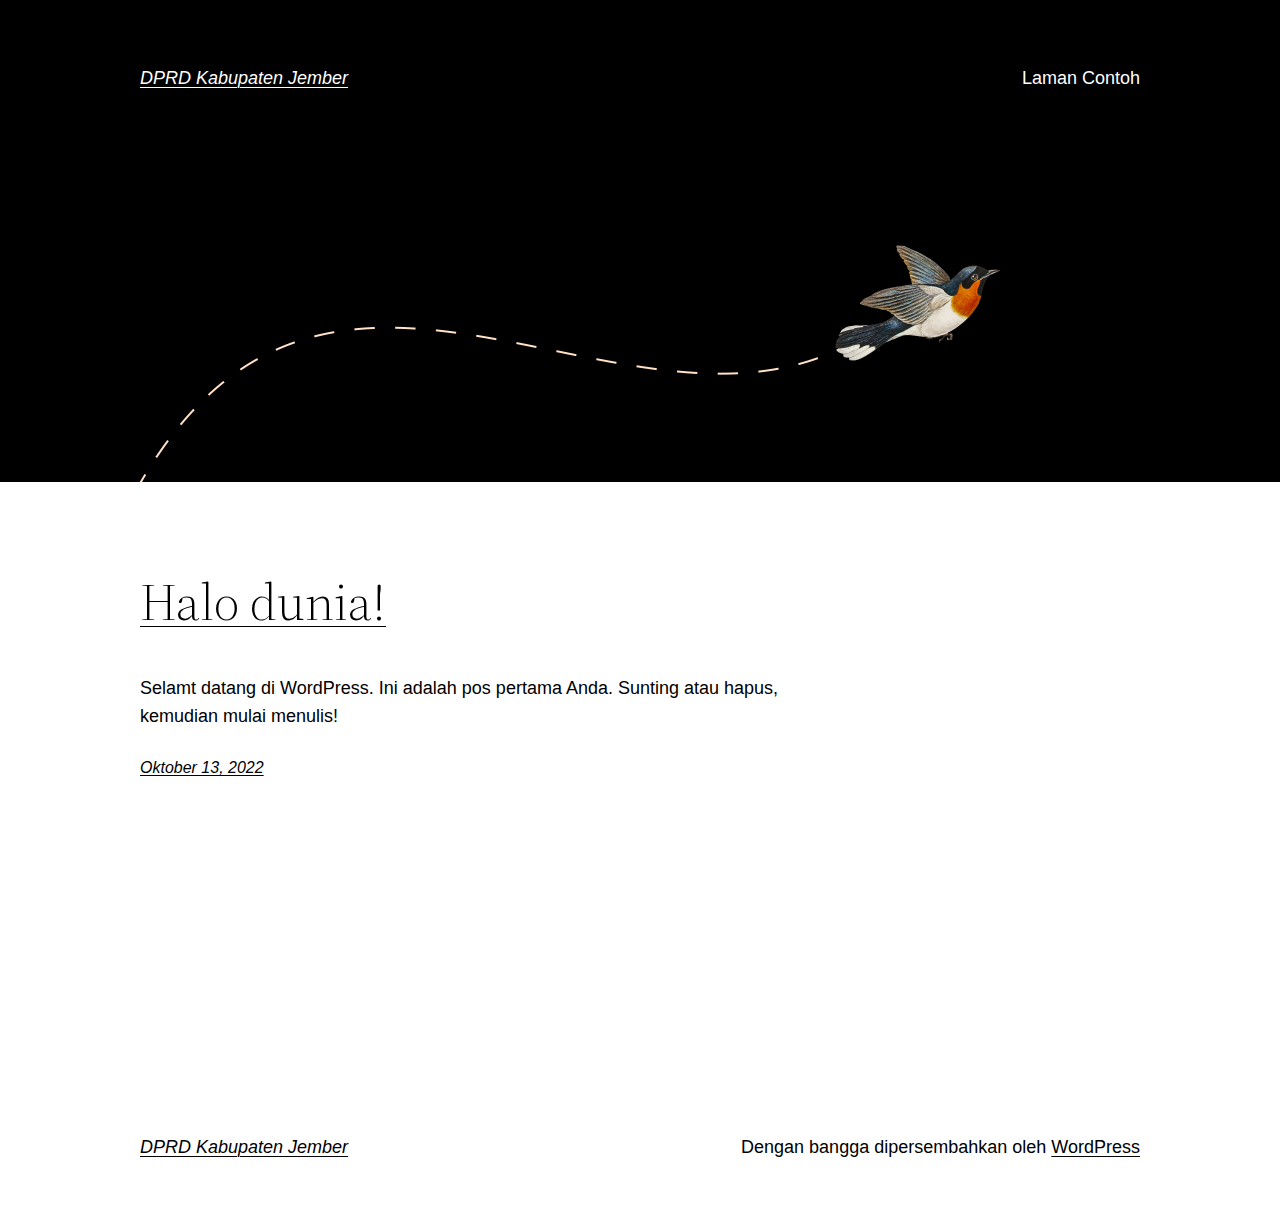
<file: index.html>
<!DOCTYPE html>
<html lang="id">
<head>
	<meta charset="UTF-8">
	<meta name="viewport" content="width=device-width, initial-scale=1">
<meta name="robots" content="max-image-preview:large">
<title>DPRD Kabupaten Jember &#8211; Moto situs Anda bisa diletakkan di sini</title>
<link rel="dns-prefetch" href="//s.w.org">
<link rel="alternate" type="application/rss+xml" title="DPRD Kabupaten Jember &raquo; Feed" href="https://rexysolehudin.github.io/DPRD-DEV/feed/">
<link rel="alternate" type="application/rss+xml" title="DPRD Kabupaten Jember &raquo; Umpan Komentar" href="https://rexysolehudin.github.io/DPRD-DEV/comments/feed/">
<script>
window._wpemojiSettings = {"baseUrl":"https:\/\/s.w.org\/images\/core\/emoji\/14.0.0\/72x72\/","ext":".png","svgUrl":"https:\/\/s.w.org\/images\/core\/emoji\/14.0.0\/svg\/","svgExt":".svg","source":{"concatemoji":"https:\/\/rexysolehudin.github.io\/DPRD-DEV\/wp-includes\/js\/wp-emoji-release.min.js?ver=6.0.2"}};
/*! This file is auto-generated */
!function(e,a,t){var n,r,o,i=a.createElement("canvas"),p=i.getContext&&i.getContext("2d");function s(e,t){var a=String.fromCharCode,e=(p.clearRect(0,0,i.width,i.height),p.fillText(a.apply(this,e),0,0),i.toDataURL());return p.clearRect(0,0,i.width,i.height),p.fillText(a.apply(this,t),0,0),e===i.toDataURL()}function c(e){var t=a.createElement("script");t.src=e,t.defer=t.type="text/javascript",a.getElementsByTagName("head")[0].appendChild(t)}for(o=Array("flag","emoji"),t.supports={everything:!0,everythingExceptFlag:!0},r=0;r<o.length;r++)t.supports[o[r]]=function(e){if(!p||!p.fillText)return!1;switch(p.textBaseline="top",p.font="600 32px Arial",e){case"flag":return s([127987,65039,8205,9895,65039],[127987,65039,8203,9895,65039])?!1:!s([55356,56826,55356,56819],[55356,56826,8203,55356,56819])&&!s([55356,57332,56128,56423,56128,56418,56128,56421,56128,56430,56128,56423,56128,56447],[55356,57332,8203,56128,56423,8203,56128,56418,8203,56128,56421,8203,56128,56430,8203,56128,56423,8203,56128,56447]);case"emoji":return!s([129777,127995,8205,129778,127999],[129777,127995,8203,129778,127999])}return!1}(o[r]),t.supports.everything=t.supports.everything&&t.supports[o[r]],"flag"!==o[r]&&(t.supports.everythingExceptFlag=t.supports.everythingExceptFlag&&t.supports[o[r]]);t.supports.everythingExceptFlag=t.supports.everythingExceptFlag&&!t.supports.flag,t.DOMReady=!1,t.readyCallback=function(){t.DOMReady=!0},t.supports.everything||(n=function(){t.readyCallback()},a.addEventListener?(a.addEventListener("DOMContentLoaded",n,!1),e.addEventListener("load",n,!1)):(e.attachEvent("onload",n),a.attachEvent("onreadystatechange",function(){"complete"===a.readyState&&t.readyCallback()})),(e=t.source||{}).concatemoji?c(e.concatemoji):e.wpemoji&&e.twemoji&&(c(e.twemoji),c(e.wpemoji)))}(window,document,window._wpemojiSettings);
</script>
<style>img.wp-smiley,
img.emoji {
	display: inline !important;
	border: none !important;
	box-shadow: none !important;
	height: 1em !important;
	width: 1em !important;
	margin: 0 0.07em !important;
	vertical-align: -0.1em !important;
	background: none !important;
	padding: 0 !important;
}</style>
	<style id="wp-block-site-logo-inline-css">.wp-block-site-logo{line-height:0}.wp-block-site-logo a{display:inline-block}.wp-block-site-logo.is-default-size img{width:120px;height:auto}.wp-block-site-logo a,.wp-block-site-logo img{border-radius:inherit}.wp-block-site-logo.aligncenter{margin-left:auto;margin-right:auto;text-align:center}.wp-block-site-logo.is-style-rounded{border-radius:9999px}</style>
<style id="wp-block-group-inline-css">.wp-block-group{box-sizing:border-box}
:where(.wp-block-group.has-background){padding:1.25em 2.375em}</style>
<style id="wp-block-page-list-inline-css">.wp-block-navigation .wp-block-page-list{display:flex;flex-direction:var(--navigation-layout-direction,initial);justify-content:var(--navigation-layout-justify,initial);align-items:var(--navigation-layout-align,initial);flex-wrap:var(--navigation-layout-wrap,wrap);background-color:inherit}.wp-block-navigation .wp-block-navigation-item{background-color:inherit}</style>
<link rel="stylesheet" id="wp-block-navigation-css" href="https://rexysolehudin.github.io/DPRD-DEV/wp-includes/blocks/navigation/style.min.css?ver=6.0.2" media="all">
<style id="wp-block-template-part-inline-css">.wp-block-template-part.has-background{padding:1.25em 2.375em;margin-top:0;margin-bottom:0}</style>
<style id="wp-block-image-inline-css">.wp-block-image{margin:0 0 1em}.wp-block-image img{height:auto;max-width:100%;vertical-align:bottom}.wp-block-image:not(.is-style-rounded)>a,.wp-block-image:not(.is-style-rounded) img{border-radius:inherit}.wp-block-image.aligncenter{text-align:center}.wp-block-image.alignfull img,.wp-block-image.alignwide img{height:auto;width:100%}.wp-block-image.aligncenter,.wp-block-image .aligncenter,.wp-block-image.alignleft,.wp-block-image .alignleft,.wp-block-image.alignright,.wp-block-image .alignright{display:table}.wp-block-image.aligncenter>figcaption,.wp-block-image .aligncenter>figcaption,.wp-block-image.alignleft>figcaption,.wp-block-image .alignleft>figcaption,.wp-block-image.alignright>figcaption,.wp-block-image .alignright>figcaption{display:table-caption;caption-side:bottom}.wp-block-image .alignleft{float:left;margin:.5em 1em .5em 0}.wp-block-image .alignright{float:right;margin:.5em 0 .5em 1em}.wp-block-image .aligncenter{margin-left:auto;margin-right:auto}.wp-block-image figcaption{margin-top:.5em;margin-bottom:1em}.wp-block-image.is-style-circle-mask img,.wp-block-image.is-style-rounded img,.wp-block-image .is-style-rounded img{border-radius:9999px}@supports ((-webkit-mask-image:none) or (mask-image:none)) or (-webkit-mask-image:none){.wp-block-image.is-style-circle-mask img{-webkit-mask-image:url('data:image/svg+xml;utf8,<svg viewBox="0 0 100 100" xmlns="http://www.w3.org/2000/svg"><circle cx="50" cy="50" r="50"/></svg>');mask-image:url('data:image/svg+xml;utf8,<svg viewBox="0 0 100 100" xmlns="http://www.w3.org/2000/svg"><circle cx="50" cy="50" r="50"/></svg>');mask-mode:alpha;-webkit-mask-repeat:no-repeat;mask-repeat:no-repeat;-webkit-mask-size:contain;mask-size:contain;-webkit-mask-position:center;mask-position:center;border-radius:0}}.wp-block-image figure{margin:0}
.wp-block-image figcaption{color:#555;font-size:13px;text-align:center}.is-dark-theme .wp-block-image figcaption{color:hsla(0,0%,100%,.65)}</style>
<style id="wp-block-spacer-inline-css">.wp-block-spacer{clear:both}</style>
<style id="wp-block-post-title-inline-css">.wp-block-post-title{word-break:break-word}.wp-block-post-title a{display:inline-block}</style>
<style id="wp-block-post-featured-image-inline-css">.wp-block-post-featured-image{margin-left:0;margin-right:0}.wp-block-post-featured-image a{display:block}.wp-block-post-featured-image img{max-width:100%;width:100%;height:auto;vertical-align:bottom}.wp-block-post-featured-image.alignfull img,.wp-block-post-featured-image.alignwide img{width:100%}</style>
<style id="wp-block-paragraph-inline-css">.is-small-text{font-size:.875em}.is-regular-text{font-size:1em}.is-large-text{font-size:2.25em}.is-larger-text{font-size:3em}.has-drop-cap:not(:focus):first-letter{float:left;font-size:8.4em;line-height:.68;font-weight:100;margin:.05em .1em 0 0;text-transform:uppercase;font-style:normal}p.has-drop-cap.has-background{overflow:hidden}p.has-background{padding:1.25em 2.375em}:where(p.has-text-color:not(.has-link-color)) a{color:inherit}</style>
<style id="wp-block-post-excerpt-inline-css">.wp-block-post-excerpt__more-link{display:inline-block}</style>
<style id="wp-block-columns-inline-css">.wp-block-columns{display:flex;margin-bottom:1.75em;box-sizing:border-box;flex-wrap:wrap!important;align-items:normal!important}@media (min-width:782px){.wp-block-columns{flex-wrap:nowrap!important}}.wp-block-columns.are-vertically-aligned-top{align-items:flex-start}.wp-block-columns.are-vertically-aligned-center{align-items:center}.wp-block-columns.are-vertically-aligned-bottom{align-items:flex-end}@media (max-width:781px){.wp-block-columns:not(.is-not-stacked-on-mobile)>.wp-block-column{flex-basis:100%!important}}@media (min-width:782px){.wp-block-columns:not(.is-not-stacked-on-mobile)>.wp-block-column{flex-basis:0;flex-grow:1}.wp-block-columns:not(.is-not-stacked-on-mobile)>.wp-block-column[style*=flex-basis]{flex-grow:0}}.wp-block-columns.is-not-stacked-on-mobile{flex-wrap:nowrap!important}.wp-block-columns.is-not-stacked-on-mobile>.wp-block-column{flex-basis:0;flex-grow:1}.wp-block-columns.is-not-stacked-on-mobile>.wp-block-column[style*=flex-basis]{flex-grow:0}:where(.wp-block-columns.has-background){padding:1.25em 2.375em}.wp-block-column{flex-grow:1;min-width:0;word-break:break-word;overflow-wrap:break-word}.wp-block-column.is-vertically-aligned-top{align-self:flex-start}.wp-block-column.is-vertically-aligned-center{align-self:center}.wp-block-column.is-vertically-aligned-bottom{align-self:flex-end}.wp-block-column.is-vertically-aligned-bottom,.wp-block-column.is-vertically-aligned-center,.wp-block-column.is-vertically-aligned-top{width:100%}</style>
<style id="wp-block-post-template-inline-css">.wp-block-post-template,.wp-block-query-loop{margin-top:0;margin-bottom:0;max-width:100%;list-style:none;padding:0}.wp-block-post-template.wp-block-post-template,.wp-block-query-loop.wp-block-post-template{background:none}.wp-block-post-template.is-flex-container,.wp-block-query-loop.is-flex-container{flex-direction:row;display:flex;flex-wrap:wrap;gap:1.25em}.wp-block-post-template.is-flex-container li,.wp-block-query-loop.is-flex-container li{margin:0;width:100%}@media (min-width:600px){.wp-block-post-template.is-flex-container.is-flex-container.columns-2>li,.wp-block-query-loop.is-flex-container.is-flex-container.columns-2>li{width:calc(50% - .625em)}.wp-block-post-template.is-flex-container.is-flex-container.columns-3>li,.wp-block-query-loop.is-flex-container.is-flex-container.columns-3>li{width:calc(33.33333% - .83333em)}.wp-block-post-template.is-flex-container.is-flex-container.columns-4>li,.wp-block-query-loop.is-flex-container.is-flex-container.columns-4>li{width:calc(25% - .9375em)}.wp-block-post-template.is-flex-container.is-flex-container.columns-5>li,.wp-block-query-loop.is-flex-container.is-flex-container.columns-5>li{width:calc(20% - 1em)}.wp-block-post-template.is-flex-container.is-flex-container.columns-6>li,.wp-block-query-loop.is-flex-container.is-flex-container.columns-6>li{width:calc(16.66667% - 1.04167em)}}</style>
<style id="wp-block-query-pagination-inline-css">.wp-block-query-pagination>.wp-block-query-pagination-next,.wp-block-query-pagination>.wp-block-query-pagination-numbers,.wp-block-query-pagination>.wp-block-query-pagination-previous{margin-right:.5em;margin-bottom:.5em}.wp-block-query-pagination>.wp-block-query-pagination-next:last-child,.wp-block-query-pagination>.wp-block-query-pagination-numbers:last-child,.wp-block-query-pagination>.wp-block-query-pagination-previous:last-child{margin-right:0}.wp-block-query-pagination .wp-block-query-pagination-previous-arrow{margin-right:1ch;display:inline-block}.wp-block-query-pagination .wp-block-query-pagination-previous-arrow:not(.is-arrow-chevron){transform:scaleX(1)}.wp-block-query-pagination .wp-block-query-pagination-next-arrow{margin-left:1ch;display:inline-block}.wp-block-query-pagination .wp-block-query-pagination-next-arrow:not(.is-arrow-chevron){transform:scaleX(1)}.wp-block-query-pagination.aligncenter{justify-content:center}</style>
<style id="wp-block-library-inline-css">:root{--wp-admin-theme-color:#007cba;--wp-admin-theme-color--rgb:0,124,186;--wp-admin-theme-color-darker-10:#006ba1;--wp-admin-theme-color-darker-10--rgb:0,107,161;--wp-admin-theme-color-darker-20:#005a87;--wp-admin-theme-color-darker-20--rgb:0,90,135;--wp-admin-border-width-focus:2px}@media (-webkit-min-device-pixel-ratio:2),(min-resolution:192dpi){:root{--wp-admin-border-width-focus:1.5px}}:root{--wp--preset--font-size--normal:16px;--wp--preset--font-size--huge:42px}:root .has-very-light-gray-background-color{background-color:#eee}:root .has-very-dark-gray-background-color{background-color:#313131}:root .has-very-light-gray-color{color:#eee}:root .has-very-dark-gray-color{color:#313131}:root .has-vivid-green-cyan-to-vivid-cyan-blue-gradient-background{background:linear-gradient(135deg,#00d084,#0693e3)}:root .has-purple-crush-gradient-background{background:linear-gradient(135deg,#34e2e4,#4721fb 50%,#ab1dfe)}:root .has-hazy-dawn-gradient-background{background:linear-gradient(135deg,#faaca8,#dad0ec)}:root .has-subdued-olive-gradient-background{background:linear-gradient(135deg,#fafae1,#67a671)}:root .has-atomic-cream-gradient-background{background:linear-gradient(135deg,#fdd79a,#004a59)}:root .has-nightshade-gradient-background{background:linear-gradient(135deg,#330968,#31cdcf)}:root .has-midnight-gradient-background{background:linear-gradient(135deg,#020381,#2874fc)}.has-regular-font-size{font-size:1em}.has-larger-font-size{font-size:2.625em}.has-normal-font-size{font-size:var(--wp--preset--font-size--normal)}.has-huge-font-size{font-size:var(--wp--preset--font-size--huge)}.has-text-align-center{text-align:center}.has-text-align-left{text-align:left}.has-text-align-right{text-align:right}#end-resizable-editor-section{display:none}.aligncenter{clear:both}.items-justified-left{justify-content:flex-start}.items-justified-center{justify-content:center}.items-justified-right{justify-content:flex-end}.items-justified-space-between{justify-content:space-between}.screen-reader-text{border:0;clip:rect(1px,1px,1px,1px);-webkit-clip-path:inset(50%);clip-path:inset(50%);height:1px;margin:-1px;overflow:hidden;padding:0;position:absolute;width:1px;word-wrap:normal!important}.screen-reader-text:focus{background-color:#ddd;clip:auto!important;-webkit-clip-path:none;clip-path:none;color:#444;display:block;font-size:1em;height:auto;left:5px;line-height:normal;padding:15px 23px 14px;text-decoration:none;top:5px;width:auto;z-index:100000}html :where(.has-border-color),html :where([style*=border-width]){border-style:solid}html :where(img[class*=wp-image-]){height:auto;max-width:100%}</style>
<style id="global-styles-inline-css">body{--wp--preset--color--black: #000000;--wp--preset--color--cyan-bluish-gray: #abb8c3;--wp--preset--color--white: #ffffff;--wp--preset--color--pale-pink: #f78da7;--wp--preset--color--vivid-red: #cf2e2e;--wp--preset--color--luminous-vivid-orange: #ff6900;--wp--preset--color--luminous-vivid-amber: #fcb900;--wp--preset--color--light-green-cyan: #7bdcb5;--wp--preset--color--vivid-green-cyan: #00d084;--wp--preset--color--pale-cyan-blue: #8ed1fc;--wp--preset--color--vivid-cyan-blue: #0693e3;--wp--preset--color--vivid-purple: #9b51e0;--wp--preset--color--foreground: #000000;--wp--preset--color--background: #ffffff;--wp--preset--color--primary: #1a4548;--wp--preset--color--secondary: #ffe2c7;--wp--preset--color--tertiary: #F6F6F6;--wp--preset--gradient--vivid-cyan-blue-to-vivid-purple: linear-gradient(135deg,rgba(6,147,227,1) 0%,rgb(155,81,224) 100%);--wp--preset--gradient--light-green-cyan-to-vivid-green-cyan: linear-gradient(135deg,rgb(122,220,180) 0%,rgb(0,208,130) 100%);--wp--preset--gradient--luminous-vivid-amber-to-luminous-vivid-orange: linear-gradient(135deg,rgba(252,185,0,1) 0%,rgba(255,105,0,1) 100%);--wp--preset--gradient--luminous-vivid-orange-to-vivid-red: linear-gradient(135deg,rgba(255,105,0,1) 0%,rgb(207,46,46) 100%);--wp--preset--gradient--very-light-gray-to-cyan-bluish-gray: linear-gradient(135deg,rgb(238,238,238) 0%,rgb(169,184,195) 100%);--wp--preset--gradient--cool-to-warm-spectrum: linear-gradient(135deg,rgb(74,234,220) 0%,rgb(151,120,209) 20%,rgb(207,42,186) 40%,rgb(238,44,130) 60%,rgb(251,105,98) 80%,rgb(254,248,76) 100%);--wp--preset--gradient--blush-light-purple: linear-gradient(135deg,rgb(255,206,236) 0%,rgb(152,150,240) 100%);--wp--preset--gradient--blush-bordeaux: linear-gradient(135deg,rgb(254,205,165) 0%,rgb(254,45,45) 50%,rgb(107,0,62) 100%);--wp--preset--gradient--luminous-dusk: linear-gradient(135deg,rgb(255,203,112) 0%,rgb(199,81,192) 50%,rgb(65,88,208) 100%);--wp--preset--gradient--pale-ocean: linear-gradient(135deg,rgb(255,245,203) 0%,rgb(182,227,212) 50%,rgb(51,167,181) 100%);--wp--preset--gradient--electric-grass: linear-gradient(135deg,rgb(202,248,128) 0%,rgb(113,206,126) 100%);--wp--preset--gradient--midnight: linear-gradient(135deg,rgb(2,3,129) 0%,rgb(40,116,252) 100%);--wp--preset--gradient--vertical-secondary-to-tertiary: linear-gradient(to bottom,var(--wp--preset--color--secondary) 0%,var(--wp--preset--color--tertiary) 100%);--wp--preset--gradient--vertical-secondary-to-background: linear-gradient(to bottom,var(--wp--preset--color--secondary) 0%,var(--wp--preset--color--background) 100%);--wp--preset--gradient--vertical-tertiary-to-background: linear-gradient(to bottom,var(--wp--preset--color--tertiary) 0%,var(--wp--preset--color--background) 100%);--wp--preset--gradient--diagonal-primary-to-foreground: linear-gradient(to bottom right,var(--wp--preset--color--primary) 0%,var(--wp--preset--color--foreground) 100%);--wp--preset--gradient--diagonal-secondary-to-background: linear-gradient(to bottom right,var(--wp--preset--color--secondary) 50%,var(--wp--preset--color--background) 50%);--wp--preset--gradient--diagonal-background-to-secondary: linear-gradient(to bottom right,var(--wp--preset--color--background) 50%,var(--wp--preset--color--secondary) 50%);--wp--preset--gradient--diagonal-tertiary-to-background: linear-gradient(to bottom right,var(--wp--preset--color--tertiary) 50%,var(--wp--preset--color--background) 50%);--wp--preset--gradient--diagonal-background-to-tertiary: linear-gradient(to bottom right,var(--wp--preset--color--background) 50%,var(--wp--preset--color--tertiary) 50%);--wp--preset--duotone--dark-grayscale: url('#wp-duotone-dark-grayscale');--wp--preset--duotone--grayscale: url('#wp-duotone-grayscale');--wp--preset--duotone--purple-yellow: url('#wp-duotone-purple-yellow');--wp--preset--duotone--blue-red: url('#wp-duotone-blue-red');--wp--preset--duotone--midnight: url('#wp-duotone-midnight');--wp--preset--duotone--magenta-yellow: url('#wp-duotone-magenta-yellow');--wp--preset--duotone--purple-green: url('#wp-duotone-purple-green');--wp--preset--duotone--blue-orange: url('#wp-duotone-blue-orange');--wp--preset--duotone--foreground-and-background: url('#wp-duotone-foreground-and-background');--wp--preset--duotone--foreground-and-secondary: url('#wp-duotone-foreground-and-secondary');--wp--preset--duotone--foreground-and-tertiary: url('#wp-duotone-foreground-and-tertiary');--wp--preset--duotone--primary-and-background: url('#wp-duotone-primary-and-background');--wp--preset--duotone--primary-and-secondary: url('#wp-duotone-primary-and-secondary');--wp--preset--duotone--primary-and-tertiary: url('#wp-duotone-primary-and-tertiary');--wp--preset--font-size--small: 1rem;--wp--preset--font-size--medium: 1.125rem;--wp--preset--font-size--large: 1.75rem;--wp--preset--font-size--x-large: clamp(1.75rem, 3vw, 2.25rem);--wp--preset--font-family--system-font: -apple-system,BlinkMacSystemFont,"Segoe UI",Roboto,Oxygen-Sans,Ubuntu,Cantarell,"Helvetica Neue",sans-serif;--wp--preset--font-family--source-serif-pro: "Source Serif Pro", serif;--wp--custom--spacing--small: max(1.25rem, 5vw);--wp--custom--spacing--medium: clamp(2rem, 8vw, calc(4 * var(--wp--style--block-gap)));--wp--custom--spacing--large: clamp(4rem, 10vw, 8rem);--wp--custom--spacing--outer: var(--wp--custom--spacing--small, 1.25rem);--wp--custom--typography--font-size--huge: clamp(2.25rem, 4vw, 2.75rem);--wp--custom--typography--font-size--gigantic: clamp(2.75rem, 6vw, 3.25rem);--wp--custom--typography--font-size--colossal: clamp(3.25rem, 8vw, 6.25rem);--wp--custom--typography--line-height--tiny: 1.15;--wp--custom--typography--line-height--small: 1.2;--wp--custom--typography--line-height--medium: 1.4;--wp--custom--typography--line-height--normal: 1.6;}body { margin: 0; }body{background-color: var(--wp--preset--color--background);color: var(--wp--preset--color--foreground);font-family: var(--wp--preset--font-family--system-font);font-size: var(--wp--preset--font-size--medium);line-height: var(--wp--custom--typography--line-height--normal);--wp--style--block-gap: 1.5rem;}.wp-site-blocks > .alignleft { float: left; margin-right: 2em; }.wp-site-blocks > .alignright { float: right; margin-left: 2em; }.wp-site-blocks > .aligncenter { justify-content: center; margin-left: auto; margin-right: auto; }.wp-site-blocks > * { margin-block-start: 0; margin-block-end: 0; }.wp-site-blocks > * + * { margin-block-start: var( --wp--style--block-gap ); }h1{font-family: var(--wp--preset--font-family--source-serif-pro);font-size: var(--wp--custom--typography--font-size--colossal);font-weight: 300;line-height: var(--wp--custom--typography--line-height--tiny);}h2{font-family: var(--wp--preset--font-family--source-serif-pro);font-size: var(--wp--custom--typography--font-size--gigantic);font-weight: 300;line-height: var(--wp--custom--typography--line-height--small);}h3{font-family: var(--wp--preset--font-family--source-serif-pro);font-size: var(--wp--custom--typography--font-size--huge);font-weight: 300;line-height: var(--wp--custom--typography--line-height--tiny);}h4{font-family: var(--wp--preset--font-family--source-serif-pro);font-size: var(--wp--preset--font-size--x-large);font-weight: 300;line-height: var(--wp--custom--typography--line-height--tiny);}h5{font-family: var(--wp--preset--font-family--system-font);font-size: var(--wp--preset--font-size--medium);font-weight: 700;line-height: var(--wp--custom--typography--line-height--normal);text-transform: uppercase;}h6{font-family: var(--wp--preset--font-family--system-font);font-size: var(--wp--preset--font-size--medium);font-weight: 400;line-height: var(--wp--custom--typography--line-height--normal);text-transform: uppercase;}a{color: var(--wp--preset--color--foreground);}.wp-block-button__link{background-color: var(--wp--preset--color--primary);border-radius: 0;color: var(--wp--preset--color--background);font-size: var(--wp--preset--font-size--medium);}.wp-block-post-title{font-family: var(--wp--preset--font-family--source-serif-pro);font-size: var(--wp--custom--typography--font-size--gigantic);font-weight: 300;line-height: var(--wp--custom--typography--line-height--tiny);}.wp-block-post-comments{padding-top: var(--wp--custom--spacing--small);}.wp-block-pullquote{border-width: 1px 0;}.wp-block-query-title{font-family: var(--wp--preset--font-family--source-serif-pro);font-size: var(--wp--custom--typography--font-size--gigantic);font-weight: 300;line-height: var(--wp--custom--typography--line-height--small);}.wp-block-quote{border-width: 1px;}.wp-block-site-title{font-family: var(--wp--preset--font-family--system-font);font-size: var(--wp--preset--font-size--medium);font-style: italic;font-weight: normal;line-height: var(--wp--custom--typography--line-height--normal);}.has-black-color{color: var(--wp--preset--color--black) !important;}.has-cyan-bluish-gray-color{color: var(--wp--preset--color--cyan-bluish-gray) !important;}.has-white-color{color: var(--wp--preset--color--white) !important;}.has-pale-pink-color{color: var(--wp--preset--color--pale-pink) !important;}.has-vivid-red-color{color: var(--wp--preset--color--vivid-red) !important;}.has-luminous-vivid-orange-color{color: var(--wp--preset--color--luminous-vivid-orange) !important;}.has-luminous-vivid-amber-color{color: var(--wp--preset--color--luminous-vivid-amber) !important;}.has-light-green-cyan-color{color: var(--wp--preset--color--light-green-cyan) !important;}.has-vivid-green-cyan-color{color: var(--wp--preset--color--vivid-green-cyan) !important;}.has-pale-cyan-blue-color{color: var(--wp--preset--color--pale-cyan-blue) !important;}.has-vivid-cyan-blue-color{color: var(--wp--preset--color--vivid-cyan-blue) !important;}.has-vivid-purple-color{color: var(--wp--preset--color--vivid-purple) !important;}.has-foreground-color{color: var(--wp--preset--color--foreground) !important;}.has-background-color{color: var(--wp--preset--color--background) !important;}.has-primary-color{color: var(--wp--preset--color--primary) !important;}.has-secondary-color{color: var(--wp--preset--color--secondary) !important;}.has-tertiary-color{color: var(--wp--preset--color--tertiary) !important;}.has-black-background-color{background-color: var(--wp--preset--color--black) !important;}.has-cyan-bluish-gray-background-color{background-color: var(--wp--preset--color--cyan-bluish-gray) !important;}.has-white-background-color{background-color: var(--wp--preset--color--white) !important;}.has-pale-pink-background-color{background-color: var(--wp--preset--color--pale-pink) !important;}.has-vivid-red-background-color{background-color: var(--wp--preset--color--vivid-red) !important;}.has-luminous-vivid-orange-background-color{background-color: var(--wp--preset--color--luminous-vivid-orange) !important;}.has-luminous-vivid-amber-background-color{background-color: var(--wp--preset--color--luminous-vivid-amber) !important;}.has-light-green-cyan-background-color{background-color: var(--wp--preset--color--light-green-cyan) !important;}.has-vivid-green-cyan-background-color{background-color: var(--wp--preset--color--vivid-green-cyan) !important;}.has-pale-cyan-blue-background-color{background-color: var(--wp--preset--color--pale-cyan-blue) !important;}.has-vivid-cyan-blue-background-color{background-color: var(--wp--preset--color--vivid-cyan-blue) !important;}.has-vivid-purple-background-color{background-color: var(--wp--preset--color--vivid-purple) !important;}.has-foreground-background-color{background-color: var(--wp--preset--color--foreground) !important;}.has-background-background-color{background-color: var(--wp--preset--color--background) !important;}.has-primary-background-color{background-color: var(--wp--preset--color--primary) !important;}.has-secondary-background-color{background-color: var(--wp--preset--color--secondary) !important;}.has-tertiary-background-color{background-color: var(--wp--preset--color--tertiary) !important;}.has-black-border-color{border-color: var(--wp--preset--color--black) !important;}.has-cyan-bluish-gray-border-color{border-color: var(--wp--preset--color--cyan-bluish-gray) !important;}.has-white-border-color{border-color: var(--wp--preset--color--white) !important;}.has-pale-pink-border-color{border-color: var(--wp--preset--color--pale-pink) !important;}.has-vivid-red-border-color{border-color: var(--wp--preset--color--vivid-red) !important;}.has-luminous-vivid-orange-border-color{border-color: var(--wp--preset--color--luminous-vivid-orange) !important;}.has-luminous-vivid-amber-border-color{border-color: var(--wp--preset--color--luminous-vivid-amber) !important;}.has-light-green-cyan-border-color{border-color: var(--wp--preset--color--light-green-cyan) !important;}.has-vivid-green-cyan-border-color{border-color: var(--wp--preset--color--vivid-green-cyan) !important;}.has-pale-cyan-blue-border-color{border-color: var(--wp--preset--color--pale-cyan-blue) !important;}.has-vivid-cyan-blue-border-color{border-color: var(--wp--preset--color--vivid-cyan-blue) !important;}.has-vivid-purple-border-color{border-color: var(--wp--preset--color--vivid-purple) !important;}.has-foreground-border-color{border-color: var(--wp--preset--color--foreground) !important;}.has-background-border-color{border-color: var(--wp--preset--color--background) !important;}.has-primary-border-color{border-color: var(--wp--preset--color--primary) !important;}.has-secondary-border-color{border-color: var(--wp--preset--color--secondary) !important;}.has-tertiary-border-color{border-color: var(--wp--preset--color--tertiary) !important;}.has-vivid-cyan-blue-to-vivid-purple-gradient-background{background: var(--wp--preset--gradient--vivid-cyan-blue-to-vivid-purple) !important;}.has-light-green-cyan-to-vivid-green-cyan-gradient-background{background: var(--wp--preset--gradient--light-green-cyan-to-vivid-green-cyan) !important;}.has-luminous-vivid-amber-to-luminous-vivid-orange-gradient-background{background: var(--wp--preset--gradient--luminous-vivid-amber-to-luminous-vivid-orange) !important;}.has-luminous-vivid-orange-to-vivid-red-gradient-background{background: var(--wp--preset--gradient--luminous-vivid-orange-to-vivid-red) !important;}.has-very-light-gray-to-cyan-bluish-gray-gradient-background{background: var(--wp--preset--gradient--very-light-gray-to-cyan-bluish-gray) !important;}.has-cool-to-warm-spectrum-gradient-background{background: var(--wp--preset--gradient--cool-to-warm-spectrum) !important;}.has-blush-light-purple-gradient-background{background: var(--wp--preset--gradient--blush-light-purple) !important;}.has-blush-bordeaux-gradient-background{background: var(--wp--preset--gradient--blush-bordeaux) !important;}.has-luminous-dusk-gradient-background{background: var(--wp--preset--gradient--luminous-dusk) !important;}.has-pale-ocean-gradient-background{background: var(--wp--preset--gradient--pale-ocean) !important;}.has-electric-grass-gradient-background{background: var(--wp--preset--gradient--electric-grass) !important;}.has-midnight-gradient-background{background: var(--wp--preset--gradient--midnight) !important;}.has-vertical-secondary-to-tertiary-gradient-background{background: var(--wp--preset--gradient--vertical-secondary-to-tertiary) !important;}.has-vertical-secondary-to-background-gradient-background{background: var(--wp--preset--gradient--vertical-secondary-to-background) !important;}.has-vertical-tertiary-to-background-gradient-background{background: var(--wp--preset--gradient--vertical-tertiary-to-background) !important;}.has-diagonal-primary-to-foreground-gradient-background{background: var(--wp--preset--gradient--diagonal-primary-to-foreground) !important;}.has-diagonal-secondary-to-background-gradient-background{background: var(--wp--preset--gradient--diagonal-secondary-to-background) !important;}.has-diagonal-background-to-secondary-gradient-background{background: var(--wp--preset--gradient--diagonal-background-to-secondary) !important;}.has-diagonal-tertiary-to-background-gradient-background{background: var(--wp--preset--gradient--diagonal-tertiary-to-background) !important;}.has-diagonal-background-to-tertiary-gradient-background{background: var(--wp--preset--gradient--diagonal-background-to-tertiary) !important;}.has-small-font-size{font-size: var(--wp--preset--font-size--small) !important;}.has-medium-font-size{font-size: var(--wp--preset--font-size--medium) !important;}.has-large-font-size{font-size: var(--wp--preset--font-size--large) !important;}.has-x-large-font-size{font-size: var(--wp--preset--font-size--x-large) !important;}.has-system-font-font-family{font-family: var(--wp--preset--font-family--system-font) !important;}.has-source-serif-pro-font-family{font-family: var(--wp--preset--font-family--source-serif-pro) !important;}</style>
<style id="wp-webfonts-inline-css">@font-face{font-family:"Source Serif Pro";font-style:normal;font-weight:200 900;font-display:fallback;src:local("Source Serif Pro"), url('https://rexysolehudin.github.io/DPRD-DEV/wp-content/themes/twentytwentytwo/assets/fonts/source-serif-pro/SourceSerif4Variable-Roman.ttf.woff2') format('woff2');font-stretch:normal;}@font-face{font-family:"Source Serif Pro";font-style:italic;font-weight:200 900;font-display:fallback;src:local("Source Serif Pro"), url('https://rexysolehudin.github.io/DPRD-DEV/wp-content/themes/twentytwentytwo/assets/fonts/source-serif-pro/SourceSerif4Variable-Italic.ttf.woff2') format('woff2');font-stretch:normal;}</style>
<link rel="stylesheet" id="twentytwentytwo-style-css" href="https://rexysolehudin.github.io/DPRD-DEV/wp-content/themes/twentytwentytwo/style.css?ver=1.2" media="all">
<script src="https://rexysolehudin.github.io/DPRD-DEV/wp-includes/blocks/navigation/view.min.js?ver=009e29110e016c14bac4ba0ecc809fcd" id="wp-block-navigation-view-js"></script>
<link rel="https://api.w.org/" href="https://rexysolehudin.github.io/DPRD-DEV/wp-json/">
<link rel="EditURI" type="application/rsd+xml" title="RSD" href="https://rexysolehudin.github.io/DPRD-DEV/xmlrpc.php?rsd">
<link rel="wlwmanifest" type="application/wlwmanifest+xml" href="https://rexysolehudin.github.io/DPRD-DEV/wp-includes/wlwmanifest.xml"> 
<meta name="generator" content="WordPress 6.0.2">
<style>.wp-elements-c2d3692c067254e99911402d49af8a7d a{color: var(--wp--preset--color--background);}</style>
<style>.wp-container-1 {display: flex;gap: var( --wp--style--block-gap, 0.5em );flex-wrap: wrap;align-items: center;}.wp-container-1 > * { margin: 0; }</style>
<style>.wp-container-3 {display: flex;gap: var( --wp--style--block-gap, 0.5em );flex-wrap: wrap;align-items: center;justify-content: flex-end;}.wp-container-3 > * { margin: 0; }</style>
<style>.wp-container-4 {display: flex;gap: var( --wp--style--block-gap, 0.5em );flex-wrap: wrap;align-items: center;justify-content: space-between;}.wp-container-4 > * { margin: 0; }</style>
<style>.wp-container-5 > :where(:not(.alignleft):not(.alignright)) {max-width: 650px;margin-left: auto !important;margin-right: auto !important;}.wp-container-5 > .alignwide { max-width: 1000px;}.wp-container-5 .alignfull { max-width: none; }.wp-container-5 > .alignleft { float: left; margin-inline-start: 0; margin-inline-end: 2em; }.wp-container-5 > .alignright { float: right; margin-inline-start: 2em; margin-inline-end: 0; }.wp-container-5 > .aligncenter { margin-left: auto !important; margin-right: auto !important; }.wp-container-5 > * { margin-block-start: 0; margin-block-end: 0; }.wp-container-5 > * + * { margin-block-start: var( --wp--style--block-gap ); margin-block-end: 0; }</style>
<style>.wp-container-6 > :where(:not(.alignleft):not(.alignright)) {max-width: 650px;margin-left: auto !important;margin-right: auto !important;}.wp-container-6 > .alignwide { max-width: 1000px;}.wp-container-6 .alignfull { max-width: none; }.wp-container-6 > .alignleft { float: left; margin-inline-start: 0; margin-inline-end: 2em; }.wp-container-6 > .alignright { float: right; margin-inline-start: 2em; margin-inline-end: 0; }.wp-container-6 > .aligncenter { margin-left: auto !important; margin-right: auto !important; }.wp-container-6 > * { margin-block-start: 0; margin-block-end: 0; }.wp-container-6 > * + * { margin-block-start: var( --wp--style--block-gap ); margin-block-end: 0; }</style>
<style>.wp-container-7 > .alignleft { float: left; margin-inline-start: 0; margin-inline-end: 2em; }.wp-container-7 > .alignright { float: right; margin-inline-start: 2em; margin-inline-end: 0; }.wp-container-7 > .aligncenter { margin-left: auto !important; margin-right: auto !important; }.wp-container-7 > * { margin-block-start: 0; margin-block-end: 0; }.wp-container-7 > * + * { margin-block-start: var( --wp--style--block-gap ); margin-block-end: 0; }</style>
<style>.wp-container-8 > .alignleft { float: left; margin-inline-start: 0; margin-inline-end: 2em; }.wp-container-8 > .alignright { float: right; margin-inline-start: 2em; margin-inline-end: 0; }.wp-container-8 > .aligncenter { margin-left: auto !important; margin-right: auto !important; }.wp-container-8 > * { margin-block-start: 0; margin-block-end: 0; }.wp-container-8 > * + * { margin-block-start: var( --wp--style--block-gap ); margin-block-end: 0; }</style>
<style>.wp-container-9 {display: flex;gap: var( --wp--style--block-gap, 2em );flex-wrap: nowrap;align-items: center;}.wp-container-9 > * { margin: 0; }</style>
<style>.wp-container-10 > :where(:not(.alignleft):not(.alignright)) {max-width: 650px;margin-left: auto !important;margin-right: auto !important;}.wp-container-10 > .alignwide { max-width: 1000px;}.wp-container-10 .alignfull { max-width: none; }.wp-container-10 > .alignleft { float: left; margin-inline-start: 0; margin-inline-end: 2em; }.wp-container-10 > .alignright { float: right; margin-inline-start: 2em; margin-inline-end: 0; }.wp-container-10 > .aligncenter { margin-left: auto !important; margin-right: auto !important; }.wp-container-10 > * { margin-block-start: 0; margin-block-end: 0; }.wp-container-10 > * + * { margin-block-start: var( --wp--style--block-gap ); margin-block-end: 0; }</style>
<style>.wp-container-11 > .alignleft { float: left; margin-inline-start: 0; margin-inline-end: 2em; }.wp-container-11 > .alignright { float: right; margin-inline-start: 2em; margin-inline-end: 0; }.wp-container-11 > .aligncenter { margin-left: auto !important; margin-right: auto !important; }.wp-container-11 > * { margin-block-start: 0; margin-block-end: 0; }.wp-container-11 > * + * { margin-block-start: var( --wp--style--block-gap ); margin-block-end: 0; }</style>
<style>.wp-container-12 {display: flex;gap: var( --wp--style--block-gap, 0.5em );flex-wrap: wrap;align-items: center;justify-content: space-between;}.wp-container-12 > * { margin: 0; }</style>
<style>.wp-container-13 > :where(:not(.alignleft):not(.alignright)) {max-width: 650px;margin-left: auto !important;margin-right: auto !important;}.wp-container-13 > .alignwide { max-width: 1000px;}.wp-container-13 .alignfull { max-width: none; }.wp-container-13 > .alignleft { float: left; margin-inline-start: 0; margin-inline-end: 2em; }.wp-container-13 > .alignright { float: right; margin-inline-start: 2em; margin-inline-end: 0; }.wp-container-13 > .aligncenter { margin-left: auto !important; margin-right: auto !important; }.wp-container-13 > * { margin-block-start: 0; margin-block-end: 0; }.wp-container-13 > * + * { margin-block-start: var( --wp--style--block-gap ); margin-block-end: 0; }</style>
<style>.wp-container-14 {display: flex;gap: var( --wp--style--block-gap, 0.5em );flex-wrap: wrap;align-items: center;justify-content: space-between;}.wp-container-14 > * { margin: 0; }</style>
<style>.wp-container-15 > :where(:not(.alignleft):not(.alignright)) {max-width: 650px;margin-left: auto !important;margin-right: auto !important;}.wp-container-15 > .alignwide { max-width: 1000px;}.wp-container-15 .alignfull { max-width: none; }.wp-container-15 > .alignleft { float: left; margin-inline-start: 0; margin-inline-end: 2em; }.wp-container-15 > .alignright { float: right; margin-inline-start: 2em; margin-inline-end: 0; }.wp-container-15 > .aligncenter { margin-left: auto !important; margin-right: auto !important; }.wp-container-15 > * { margin-block-start: 0; margin-block-end: 0; }.wp-container-15 > * + * { margin-block-start: var( --wp--style--block-gap ); margin-block-end: 0; }</style>
<style>.wp-container-16 > :where(:not(.alignleft):not(.alignright)) {max-width: 650px;margin-left: auto !important;margin-right: auto !important;}.wp-container-16 > .alignwide { max-width: 1000px;}.wp-container-16 .alignfull { max-width: none; }.wp-container-16 > .alignleft { float: left; margin-inline-start: 0; margin-inline-end: 2em; }.wp-container-16 > .alignright { float: right; margin-inline-start: 2em; margin-inline-end: 0; }.wp-container-16 > .aligncenter { margin-left: auto !important; margin-right: auto !important; }.wp-container-16 > * { margin-block-start: 0; margin-block-end: 0; }.wp-container-16 > * + * { margin-block-start: var( --wp--style--block-gap ); margin-block-end: 0; }</style>
</head>

<body class="home blog wp-embed-responsive">
<svg xmlns="http://www.w3.org/2000/svg" viewbox="0 0 0 0" width="0" height="0" focusable="false" role="none" style="visibility: hidden; position: absolute; left: -9999px; overflow: hidden;"><defs><filter id="wp-duotone-dark-grayscale"><fecolormatrix color-interpolation-filters="sRGB" type="matrix" values=" .299 .587 .114 0 0 .299 .587 .114 0 0 .299 .587 .114 0 0 .299 .587 .114 0 0 "></fecolormatrix><fecomponenttransfer color-interpolation-filters="sRGB"><fefuncr type="table" tablevalues="0 0.49803921568627"></fefuncr><fefuncg type="table" tablevalues="0 0.49803921568627"></fefuncg><fefuncb type="table" tablevalues="0 0.49803921568627"></fefuncb><fefunca type="table" tablevalues="1 1"></fefunca></fecomponenttransfer><fecomposite in2="SourceGraphic" operator="in"></fecomposite></filter></defs></svg><svg xmlns="http://www.w3.org/2000/svg" viewbox="0 0 0 0" width="0" height="0" focusable="false" role="none" style="visibility: hidden; position: absolute; left: -9999px; overflow: hidden;"><defs><filter id="wp-duotone-grayscale"><fecolormatrix color-interpolation-filters="sRGB" type="matrix" values=" .299 .587 .114 0 0 .299 .587 .114 0 0 .299 .587 .114 0 0 .299 .587 .114 0 0 "></fecolormatrix><fecomponenttransfer color-interpolation-filters="sRGB"><fefuncr type="table" tablevalues="0 1"></fefuncr><fefuncg type="table" tablevalues="0 1"></fefuncg><fefuncb type="table" tablevalues="0 1"></fefuncb><fefunca type="table" tablevalues="1 1"></fefunca></fecomponenttransfer><fecomposite in2="SourceGraphic" operator="in"></fecomposite></filter></defs></svg><svg xmlns="http://www.w3.org/2000/svg" viewbox="0 0 0 0" width="0" height="0" focusable="false" role="none" style="visibility: hidden; position: absolute; left: -9999px; overflow: hidden;"><defs><filter id="wp-duotone-purple-yellow"><fecolormatrix color-interpolation-filters="sRGB" type="matrix" values=" .299 .587 .114 0 0 .299 .587 .114 0 0 .299 .587 .114 0 0 .299 .587 .114 0 0 "></fecolormatrix><fecomponenttransfer color-interpolation-filters="sRGB"><fefuncr type="table" tablevalues="0.54901960784314 0.98823529411765"></fefuncr><fefuncg type="table" tablevalues="0 1"></fefuncg><fefuncb type="table" tablevalues="0.71764705882353 0.25490196078431"></fefuncb><fefunca type="table" tablevalues="1 1"></fefunca></fecomponenttransfer><fecomposite in2="SourceGraphic" operator="in"></fecomposite></filter></defs></svg><svg xmlns="http://www.w3.org/2000/svg" viewbox="0 0 0 0" width="0" height="0" focusable="false" role="none" style="visibility: hidden; position: absolute; left: -9999px; overflow: hidden;"><defs><filter id="wp-duotone-blue-red"><fecolormatrix color-interpolation-filters="sRGB" type="matrix" values=" .299 .587 .114 0 0 .299 .587 .114 0 0 .299 .587 .114 0 0 .299 .587 .114 0 0 "></fecolormatrix><fecomponenttransfer color-interpolation-filters="sRGB"><fefuncr type="table" tablevalues="0 1"></fefuncr><fefuncg type="table" tablevalues="0 0.27843137254902"></fefuncg><fefuncb type="table" tablevalues="0.5921568627451 0.27843137254902"></fefuncb><fefunca type="table" tablevalues="1 1"></fefunca></fecomponenttransfer><fecomposite in2="SourceGraphic" operator="in"></fecomposite></filter></defs></svg><svg xmlns="http://www.w3.org/2000/svg" viewbox="0 0 0 0" width="0" height="0" focusable="false" role="none" style="visibility: hidden; position: absolute; left: -9999px; overflow: hidden;"><defs><filter id="wp-duotone-midnight"><fecolormatrix color-interpolation-filters="sRGB" type="matrix" values=" .299 .587 .114 0 0 .299 .587 .114 0 0 .299 .587 .114 0 0 .299 .587 .114 0 0 "></fecolormatrix><fecomponenttransfer color-interpolation-filters="sRGB"><fefuncr type="table" tablevalues="0 0"></fefuncr><fefuncg type="table" tablevalues="0 0.64705882352941"></fefuncg><fefuncb type="table" tablevalues="0 1"></fefuncb><fefunca type="table" tablevalues="1 1"></fefunca></fecomponenttransfer><fecomposite in2="SourceGraphic" operator="in"></fecomposite></filter></defs></svg><svg xmlns="http://www.w3.org/2000/svg" viewbox="0 0 0 0" width="0" height="0" focusable="false" role="none" style="visibility: hidden; position: absolute; left: -9999px; overflow: hidden;"><defs><filter id="wp-duotone-magenta-yellow"><fecolormatrix color-interpolation-filters="sRGB" type="matrix" values=" .299 .587 .114 0 0 .299 .587 .114 0 0 .299 .587 .114 0 0 .299 .587 .114 0 0 "></fecolormatrix><fecomponenttransfer color-interpolation-filters="sRGB"><fefuncr type="table" tablevalues="0.78039215686275 1"></fefuncr><fefuncg type="table" tablevalues="0 0.94901960784314"></fefuncg><fefuncb type="table" tablevalues="0.35294117647059 0.47058823529412"></fefuncb><fefunca type="table" tablevalues="1 1"></fefunca></fecomponenttransfer><fecomposite in2="SourceGraphic" operator="in"></fecomposite></filter></defs></svg><svg xmlns="http://www.w3.org/2000/svg" viewbox="0 0 0 0" width="0" height="0" focusable="false" role="none" style="visibility: hidden; position: absolute; left: -9999px; overflow: hidden;"><defs><filter id="wp-duotone-purple-green"><fecolormatrix color-interpolation-filters="sRGB" type="matrix" values=" .299 .587 .114 0 0 .299 .587 .114 0 0 .299 .587 .114 0 0 .299 .587 .114 0 0 "></fecolormatrix><fecomponenttransfer color-interpolation-filters="sRGB"><fefuncr type="table" tablevalues="0.65098039215686 0.40392156862745"></fefuncr><fefuncg type="table" tablevalues="0 1"></fefuncg><fefuncb type="table" tablevalues="0.44705882352941 0.4"></fefuncb><fefunca type="table" tablevalues="1 1"></fefunca></fecomponenttransfer><fecomposite in2="SourceGraphic" operator="in"></fecomposite></filter></defs></svg><svg xmlns="http://www.w3.org/2000/svg" viewbox="0 0 0 0" width="0" height="0" focusable="false" role="none" style="visibility: hidden; position: absolute; left: -9999px; overflow: hidden;"><defs><filter id="wp-duotone-blue-orange"><fecolormatrix color-interpolation-filters="sRGB" type="matrix" values=" .299 .587 .114 0 0 .299 .587 .114 0 0 .299 .587 .114 0 0 .299 .587 .114 0 0 "></fecolormatrix><fecomponenttransfer color-interpolation-filters="sRGB"><fefuncr type="table" tablevalues="0.098039215686275 1"></fefuncr><fefuncg type="table" tablevalues="0 0.66274509803922"></fefuncg><fefuncb type="table" tablevalues="0.84705882352941 0.41960784313725"></fefuncb><fefunca type="table" tablevalues="1 1"></fefunca></fecomponenttransfer><fecomposite in2="SourceGraphic" operator="in"></fecomposite></filter></defs></svg><svg xmlns="http://www.w3.org/2000/svg" viewbox="0 0 0 0" width="0" height="0" focusable="false" role="none" style="visibility: hidden; position: absolute; left: -9999px; overflow: hidden;"><defs><filter id="wp-duotone-foreground-and-background"><fecolormatrix color-interpolation-filters="sRGB" type="matrix" values=" .299 .587 .114 0 0 .299 .587 .114 0 0 .299 .587 .114 0 0 .299 .587 .114 0 0 "></fecolormatrix><fecomponenttransfer color-interpolation-filters="sRGB"><fefuncr type="table" tablevalues="0 1"></fefuncr><fefuncg type="table" tablevalues="0 1"></fefuncg><fefuncb type="table" tablevalues="0 1"></fefuncb><fefunca type="table" tablevalues="1 1"></fefunca></fecomponenttransfer><fecomposite in2="SourceGraphic" operator="in"></fecomposite></filter></defs></svg><svg xmlns="http://www.w3.org/2000/svg" viewbox="0 0 0 0" width="0" height="0" focusable="false" role="none" style="visibility: hidden; position: absolute; left: -9999px; overflow: hidden;"><defs><filter id="wp-duotone-foreground-and-secondary"><fecolormatrix color-interpolation-filters="sRGB" type="matrix" values=" .299 .587 .114 0 0 .299 .587 .114 0 0 .299 .587 .114 0 0 .299 .587 .114 0 0 "></fecolormatrix><fecomponenttransfer color-interpolation-filters="sRGB"><fefuncr type="table" tablevalues="0 1"></fefuncr><fefuncg type="table" tablevalues="0 0.88627450980392"></fefuncg><fefuncb type="table" tablevalues="0 0.78039215686275"></fefuncb><fefunca type="table" tablevalues="1 1"></fefunca></fecomponenttransfer><fecomposite in2="SourceGraphic" operator="in"></fecomposite></filter></defs></svg><svg xmlns="http://www.w3.org/2000/svg" viewbox="0 0 0 0" width="0" height="0" focusable="false" role="none" style="visibility: hidden; position: absolute; left: -9999px; overflow: hidden;"><defs><filter id="wp-duotone-foreground-and-tertiary"><fecolormatrix color-interpolation-filters="sRGB" type="matrix" values=" .299 .587 .114 0 0 .299 .587 .114 0 0 .299 .587 .114 0 0 .299 .587 .114 0 0 "></fecolormatrix><fecomponenttransfer color-interpolation-filters="sRGB"><fefuncr type="table" tablevalues="0 0.96470588235294"></fefuncr><fefuncg type="table" tablevalues="0 0.96470588235294"></fefuncg><fefuncb type="table" tablevalues="0 0.96470588235294"></fefuncb><fefunca type="table" tablevalues="1 1"></fefunca></fecomponenttransfer><fecomposite in2="SourceGraphic" operator="in"></fecomposite></filter></defs></svg><svg xmlns="http://www.w3.org/2000/svg" viewbox="0 0 0 0" width="0" height="0" focusable="false" role="none" style="visibility: hidden; position: absolute; left: -9999px; overflow: hidden;"><defs><filter id="wp-duotone-primary-and-background"><fecolormatrix color-interpolation-filters="sRGB" type="matrix" values=" .299 .587 .114 0 0 .299 .587 .114 0 0 .299 .587 .114 0 0 .299 .587 .114 0 0 "></fecolormatrix><fecomponenttransfer color-interpolation-filters="sRGB"><fefuncr type="table" tablevalues="0.10196078431373 1"></fefuncr><fefuncg type="table" tablevalues="0.27058823529412 1"></fefuncg><fefuncb type="table" tablevalues="0.28235294117647 1"></fefuncb><fefunca type="table" tablevalues="1 1"></fefunca></fecomponenttransfer><fecomposite in2="SourceGraphic" operator="in"></fecomposite></filter></defs></svg><svg xmlns="http://www.w3.org/2000/svg" viewbox="0 0 0 0" width="0" height="0" focusable="false" role="none" style="visibility: hidden; position: absolute; left: -9999px; overflow: hidden;"><defs><filter id="wp-duotone-primary-and-secondary"><fecolormatrix color-interpolation-filters="sRGB" type="matrix" values=" .299 .587 .114 0 0 .299 .587 .114 0 0 .299 .587 .114 0 0 .299 .587 .114 0 0 "></fecolormatrix><fecomponenttransfer color-interpolation-filters="sRGB"><fefuncr type="table" tablevalues="0.10196078431373 1"></fefuncr><fefuncg type="table" tablevalues="0.27058823529412 0.88627450980392"></fefuncg><fefuncb type="table" tablevalues="0.28235294117647 0.78039215686275"></fefuncb><fefunca type="table" tablevalues="1 1"></fefunca></fecomponenttransfer><fecomposite in2="SourceGraphic" operator="in"></fecomposite></filter></defs></svg><svg xmlns="http://www.w3.org/2000/svg" viewbox="0 0 0 0" width="0" height="0" focusable="false" role="none" style="visibility: hidden; position: absolute; left: -9999px; overflow: hidden;"><defs><filter id="wp-duotone-primary-and-tertiary"><fecolormatrix color-interpolation-filters="sRGB" type="matrix" values=" .299 .587 .114 0 0 .299 .587 .114 0 0 .299 .587 .114 0 0 .299 .587 .114 0 0 "></fecolormatrix><fecomponenttransfer color-interpolation-filters="sRGB"><fefuncr type="table" tablevalues="0.10196078431373 0.96470588235294"></fefuncr><fefuncg type="table" tablevalues="0.27058823529412 0.96470588235294"></fefuncg><fefuncb type="table" tablevalues="0.28235294117647 0.96470588235294"></fefuncb><fefunca type="table" tablevalues="1 1"></fefunca></fecomponenttransfer><fecomposite in2="SourceGraphic" operator="in"></fecomposite></filter></defs></svg>
<div class="wp-site-blocks">
<header class="wp-block-template-part">
<div class="wp-container-6 wp-elements-c2d3692c067254e99911402d49af8a7d wp-block-group alignfull has-background-color has-foreground-background-color has-text-color has-background has-link-color" style="padding-top:0px;padding-bottom:0px">
<header class="alignwide wp-block-template-part">
<div class="wp-container-5 wp-block-group">
<div class="wp-container-4 is-content-justification-space-between wp-block-group alignwide" style="padding-top:var(--wp--custom--spacing--small, 1.25rem);padding-bottom:var(--wp--custom--spacing--large, 8rem)">
<div class="wp-container-1 wp-block-group">

<h1 class="wp-block-site-title"><a href="https://rexysolehudin.github.io/DPRD-DEV" rel="home" aria-current="page">DPRD Kabupaten Jember</a></h1>
</div>


<nav class="wp-container-3 is-content-justification-right is-responsive items-justified-right wp-block-navigation" aria-label=""><button aria-haspopup="true" aria-label="Buka menu" class="wp-block-navigation__responsive-container-open " data-micromodal-trigger="modal-2"><svg width="24" height="24" xmlns="http://www.w3.org/2000/svg" viewbox="0 0 24 24" aria-hidden="true" focusable="false"><rect x="4" y="7.5" width="16" height="1.5"></rect><rect x="4" y="15" width="16" height="1.5"></rect></svg></button>
			<div class="wp-block-navigation__responsive-container  " id="modal-2">
				<div class="wp-block-navigation__responsive-close" tabindex="-1" data-micromodal-close>
					<div class="wp-block-navigation__responsive-dialog" aria-label="Menu">
							<button aria-label="Tutup menu" data-micromodal-close class="wp-block-navigation__responsive-container-close"><svg xmlns="http://www.w3.org/2000/svg" viewbox="0 0 24 24" width="24" height="24" aria-hidden="true" focusable="false"><path d="M13 11.8l6.1-6.3-1-1-6.1 6.2-6.1-6.2-1 1 6.1 6.3-6.5 6.7 1 1 6.5-6.6 6.5 6.6 1-1z"></path></svg></button>
						<div class="wp-block-navigation__responsive-container-content" id="modal-2-content">
							<ul class="wp-block-page-list"><li class="wp-block-pages-list__item wp-block-navigation-item open-on-hover-click"><a class="wp-block-pages-list__item__link wp-block-navigation-item__content" href="https://rexysolehudin.github.io/DPRD-DEV/laman-contoh/">Laman Contoh</a></li></ul>
						</div>
					</div>
				</div>
			</div></nav>
</div>
</div>
</header>


					<figure class="wp-block-image alignwide size-full"><img src="https://rexysolehudin.github.io/DPRD-DEV/wp-content/themes/twentytwentytwo/assets/images/flight-path-on-transparent-d.png" alt="Ilustrasi burung terbang."></figure>
					</div>

<div style="height:66px" aria-hidden="true" class="wp-block-spacer"></div>

</header>


<main class="wp-container-13 wp-block-query"><ul class="wp-container-11 alignwide wp-block-post-template"><li class="wp-block-post post-1 post type-post status-publish format-standard hentry category-tak-berkategori">

<div class="wp-container-10 wp-block-group">
<h2 class="alignwide wp-block-post-title has-var-wp-custom-typography-font-size-huge-clamp-2-25-rem-4-vw-2-75-rem-font-size"><a href="https://rexysolehudin.github.io/DPRD-DEV/2022/10/13/halo-dunia/" target="_self" rel="">Halo dunia!</a></h2>




<div class="wp-container-9 wp-block-columns alignwide">
<div class="wp-container-7 wp-block-column" style="flex-basis:650px">
<div class="wp-block-post-excerpt"><p class="wp-block-post-excerpt__excerpt">Selamt datang di WordPress. Ini adalah pos pertama Anda. Sunting atau hapus, kemudian mulai menulis! </p></div>

<div style="font-style:italic; font-weight:400;" class="wp-block-post-date has-small-font-size"><time datetime="2022-10-13T08:40:00+00:00"><a href="https://rexysolehudin.github.io/DPRD-DEV/2022/10/13/halo-dunia/">Oktober 13, 2022</a></time></div>
</div>



<div class="wp-container-8 wp-block-column"></div>
</div>



<div style="height:112px" aria-hidden="true" class="wp-block-spacer"></div>
</div>

</li></ul>

</main>


<footer class="wp-block-template-part">
<div class="wp-container-16 wp-block-group" style="padding-top:var(--wp--custom--spacing--large, 8rem)">

					<div class="wp-container-15 wp-block-group alignfull">
					<div class="wp-container-14 is-content-justification-space-between wp-block-group alignwide" style="padding-top:4rem;padding-bottom:4rem">
<p class="wp-block-site-title"><a href="https://rexysolehudin.github.io/DPRD-DEV" rel="home" aria-current="page">DPRD Kabupaten Jember</a></p>

					
					<p class="has-text-align-right">Dengan bangga dipersembahkan oleh <a href="https://id.wordpress.org/" rel="nofollow">WordPress</a></p>
					</div>
					</div>
					
</div>

</footer>
</div>

		<style id="skip-link-styles">.skip-link.screen-reader-text {
			border: 0;
			clip: rect(1px,1px,1px,1px);
			clip-path: inset(50%);
			height: 1px;
			margin: -1px;
			overflow: hidden;
			padding: 0;
			position: absolute !important;
			width: 1px;
			word-wrap: normal !important;
		}

		.skip-link.screen-reader-text:focus {
			background-color: #eee;
			clip: auto !important;
			clip-path: none;
			color: #444;
			display: block;
			font-size: 1em;
			height: auto;
			left: 5px;
			line-height: normal;
			padding: 15px 23px 14px;
			text-decoration: none;
			top: 5px;
			width: auto;
			z-index: 100000;
		}</style>
		<script>( function() {
		var skipLinkTarget = document.querySelector( 'main' ),
			sibling,
			skipLinkTargetID,
			skipLink;

		// Early exit if a skip-link target can't be located.
		if ( ! skipLinkTarget ) {
			return;
		}

		// Get the site wrapper.
		// The skip-link will be injected in the beginning of it.
		sibling = document.querySelector( '.wp-site-blocks' );

		// Early exit if the root element was not found.
		if ( ! sibling ) {
			return;
		}

		// Get the skip-link target's ID, and generate one if it doesn't exist.
		skipLinkTargetID = skipLinkTarget.id;
		if ( ! skipLinkTargetID ) {
			skipLinkTargetID = 'wp--skip-link--target';
			skipLinkTarget.id = skipLinkTargetID;
		}

		// Create the skip link.
		skipLink = document.createElement( 'a' );
		skipLink.classList.add( 'skip-link', 'screen-reader-text' );
		skipLink.href = '#' + skipLinkTargetID;
		skipLink.innerHTML = 'Lewati ke konten';

		// Inject the skip link.
		sibling.parentElement.insertBefore( skipLink, sibling );
	}() );</script>
	</body>
</html>
</file>
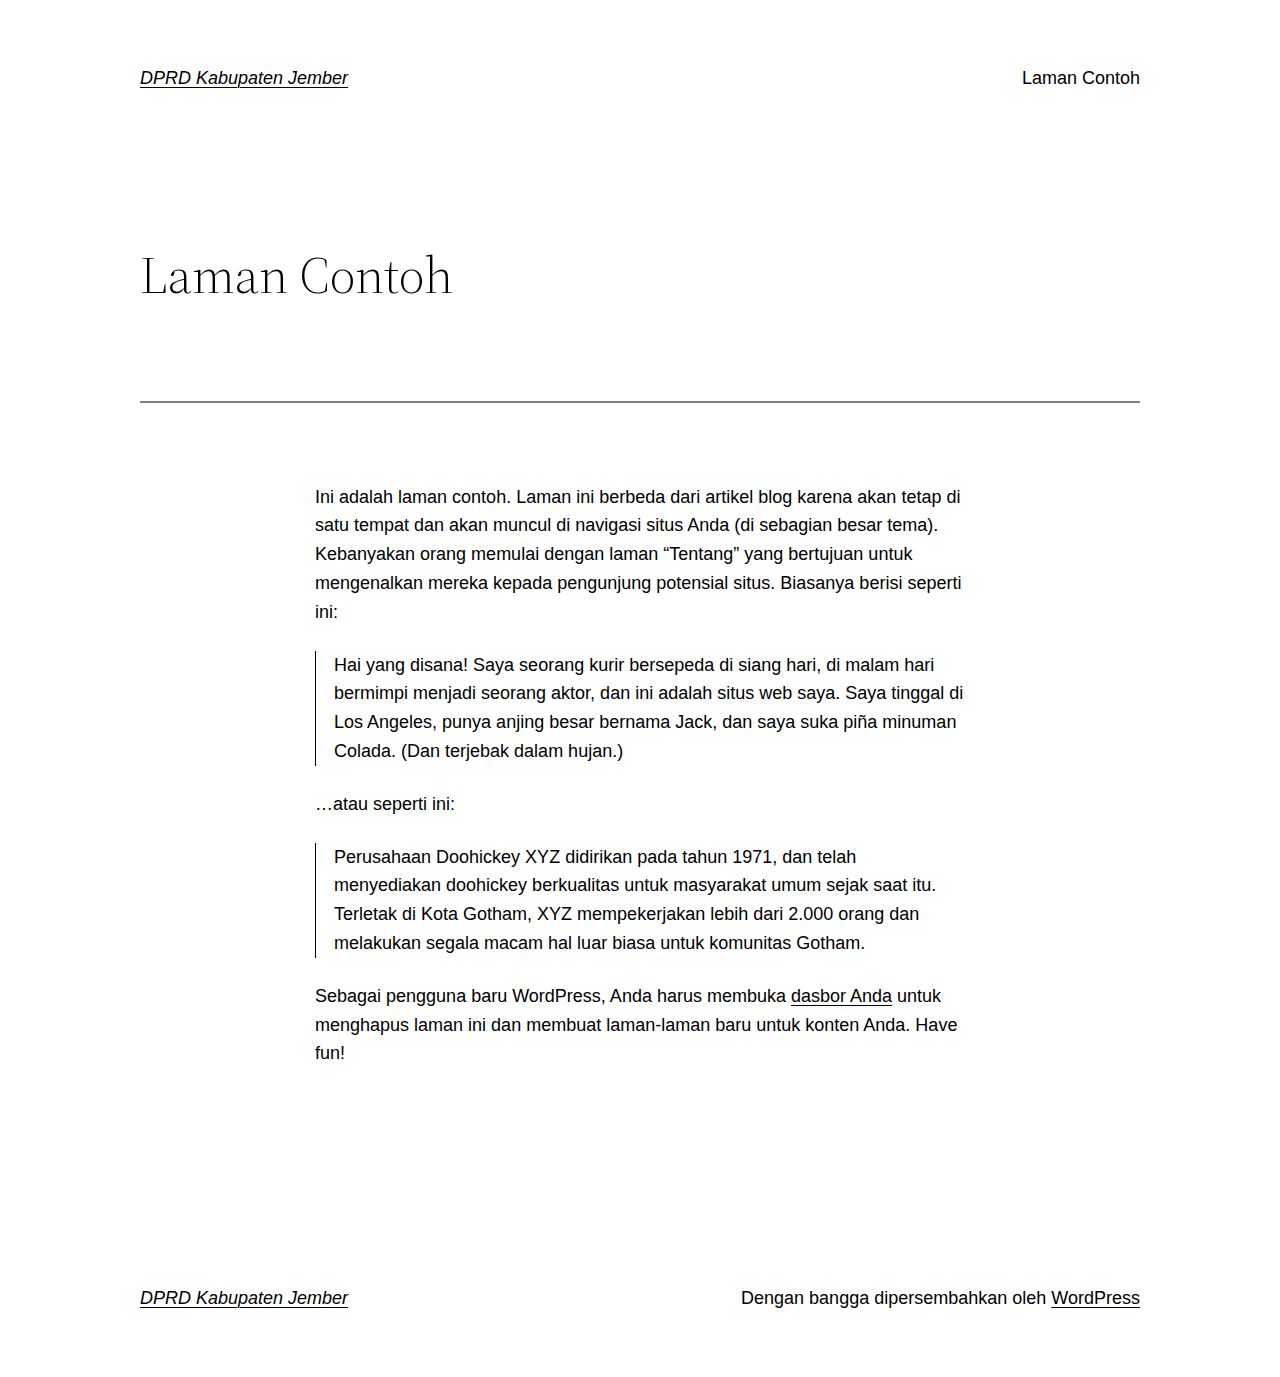
<file: laman-contoh/index.html>
<!DOCTYPE html>
<html lang="id">
<head>
	<meta charset="UTF-8">
	<meta name="viewport" content="width=device-width, initial-scale=1">
<meta name="robots" content="max-image-preview:large">
<title>Laman Contoh &#8211; DPRD Kabupaten Jember</title>
<link rel="dns-prefetch" href="//s.w.org">
<link rel="alternate" type="application/rss+xml" title="DPRD Kabupaten Jember &raquo; Feed" href="https://rexysolehudin.github.io/DPRD-DEV/feed/">
<link rel="alternate" type="application/rss+xml" title="DPRD Kabupaten Jember &raquo; Umpan Komentar" href="https://rexysolehudin.github.io/DPRD-DEV/comments/feed/">
<link rel="alternate" type="application/rss+xml" title="DPRD Kabupaten Jember &raquo; Laman Contoh Umpan Komentar" href="https://rexysolehudin.github.io/DPRD-DEV/laman-contoh/feed/">
<script>
window._wpemojiSettings = {"baseUrl":"https:\/\/s.w.org\/images\/core\/emoji\/14.0.0\/72x72\/","ext":".png","svgUrl":"https:\/\/s.w.org\/images\/core\/emoji\/14.0.0\/svg\/","svgExt":".svg","source":{"concatemoji":"https:\/\/rexysolehudin.github.io\/DPRD-DEV\/wp-includes\/js\/wp-emoji-release.min.js?ver=6.0.2"}};
/*! This file is auto-generated */
!function(e,a,t){var n,r,o,i=a.createElement("canvas"),p=i.getContext&&i.getContext("2d");function s(e,t){var a=String.fromCharCode,e=(p.clearRect(0,0,i.width,i.height),p.fillText(a.apply(this,e),0,0),i.toDataURL());return p.clearRect(0,0,i.width,i.height),p.fillText(a.apply(this,t),0,0),e===i.toDataURL()}function c(e){var t=a.createElement("script");t.src=e,t.defer=t.type="text/javascript",a.getElementsByTagName("head")[0].appendChild(t)}for(o=Array("flag","emoji"),t.supports={everything:!0,everythingExceptFlag:!0},r=0;r<o.length;r++)t.supports[o[r]]=function(e){if(!p||!p.fillText)return!1;switch(p.textBaseline="top",p.font="600 32px Arial",e){case"flag":return s([127987,65039,8205,9895,65039],[127987,65039,8203,9895,65039])?!1:!s([55356,56826,55356,56819],[55356,56826,8203,55356,56819])&&!s([55356,57332,56128,56423,56128,56418,56128,56421,56128,56430,56128,56423,56128,56447],[55356,57332,8203,56128,56423,8203,56128,56418,8203,56128,56421,8203,56128,56430,8203,56128,56423,8203,56128,56447]);case"emoji":return!s([129777,127995,8205,129778,127999],[129777,127995,8203,129778,127999])}return!1}(o[r]),t.supports.everything=t.supports.everything&&t.supports[o[r]],"flag"!==o[r]&&(t.supports.everythingExceptFlag=t.supports.everythingExceptFlag&&t.supports[o[r]]);t.supports.everythingExceptFlag=t.supports.everythingExceptFlag&&!t.supports.flag,t.DOMReady=!1,t.readyCallback=function(){t.DOMReady=!0},t.supports.everything||(n=function(){t.readyCallback()},a.addEventListener?(a.addEventListener("DOMContentLoaded",n,!1),e.addEventListener("load",n,!1)):(e.attachEvent("onload",n),a.attachEvent("onreadystatechange",function(){"complete"===a.readyState&&t.readyCallback()})),(e=t.source||{}).concatemoji?c(e.concatemoji):e.wpemoji&&e.twemoji&&(c(e.twemoji),c(e.wpemoji)))}(window,document,window._wpemojiSettings);
</script>
<style>img.wp-smiley,
img.emoji {
	display: inline !important;
	border: none !important;
	box-shadow: none !important;
	height: 1em !important;
	width: 1em !important;
	margin: 0 0.07em !important;
	vertical-align: -0.1em !important;
	background: none !important;
	padding: 0 !important;
}</style>
	<style id="wp-block-site-logo-inline-css">.wp-block-site-logo{line-height:0}.wp-block-site-logo a{display:inline-block}.wp-block-site-logo.is-default-size img{width:120px;height:auto}.wp-block-site-logo a,.wp-block-site-logo img{border-radius:inherit}.wp-block-site-logo.aligncenter{margin-left:auto;margin-right:auto;text-align:center}.wp-block-site-logo.is-style-rounded{border-radius:9999px}</style>
<style id="wp-block-group-inline-css">.wp-block-group{box-sizing:border-box}
:where(.wp-block-group.has-background){padding:1.25em 2.375em}</style>
<style id="wp-block-page-list-inline-css">.wp-block-navigation .wp-block-page-list{display:flex;flex-direction:var(--navigation-layout-direction,initial);justify-content:var(--navigation-layout-justify,initial);align-items:var(--navigation-layout-align,initial);flex-wrap:var(--navigation-layout-wrap,wrap);background-color:inherit}.wp-block-navigation .wp-block-navigation-item{background-color:inherit}</style>
<link rel="stylesheet" id="wp-block-navigation-css" href="https://rexysolehudin.github.io/DPRD-DEV/wp-includes/blocks/navigation/style.min.css?ver=6.0.2" media="all">
<style id="wp-block-template-part-inline-css">.wp-block-template-part.has-background{padding:1.25em 2.375em;margin-top:0;margin-bottom:0}</style>
<style id="wp-block-post-title-inline-css">.wp-block-post-title{word-break:break-word}.wp-block-post-title a{display:inline-block}</style>
<style id="wp-block-post-featured-image-inline-css">.wp-block-post-featured-image{margin-left:0;margin-right:0}.wp-block-post-featured-image a{display:block}.wp-block-post-featured-image img{max-width:100%;width:100%;height:auto;vertical-align:bottom}.wp-block-post-featured-image.alignfull img,.wp-block-post-featured-image.alignwide img{width:100%}</style>
<style id="wp-block-separator-inline-css">@charset "UTF-8";.wp-block-separator{border-top:1px solid;border-bottom:1px solid}.wp-block-separator.is-style-dots{background:none!important;border:none;text-align:center;line-height:1;height:auto}.wp-block-separator.is-style-dots:before{content:"···";color:currentColor;font-size:1.5em;letter-spacing:2em;padding-left:2em;font-family:serif}
.wp-block-separator.has-css-opacity{opacity:.4}.wp-block-separator{border:none;border-bottom:2px solid;margin-left:auto;margin-right:auto}.wp-block-separator.has-alpha-channel-opacity{opacity:1}.wp-block-separator:not(.is-style-wide):not(.is-style-dots){width:100px}.wp-block-separator.has-background:not(.is-style-dots){border-bottom:none;height:1px}.wp-block-separator.has-background:not(.is-style-wide):not(.is-style-dots){height:2px}</style>
<style id="wp-block-spacer-inline-css">.wp-block-spacer{clear:both}</style>
<style id="wp-block-paragraph-inline-css">.is-small-text{font-size:.875em}.is-regular-text{font-size:1em}.is-large-text{font-size:2.25em}.is-larger-text{font-size:3em}.has-drop-cap:not(:focus):first-letter{float:left;font-size:8.4em;line-height:.68;font-weight:100;margin:.05em .1em 0 0;text-transform:uppercase;font-style:normal}p.has-drop-cap.has-background{overflow:hidden}p.has-background{padding:1.25em 2.375em}:where(p.has-text-color:not(.has-link-color)) a{color:inherit}</style>
<style id="wp-block-quote-inline-css">.wp-block-quote{box-sizing:border-box;overflow-wrap:break-word}.wp-block-quote.is-large:not(.is-style-plain),.wp-block-quote.is-style-large:not(.is-style-plain){margin-bottom:1em;padding:0 1em}.wp-block-quote.is-large:not(.is-style-plain) p,.wp-block-quote.is-style-large:not(.is-style-plain) p{font-size:1.5em;font-style:italic;line-height:1.6}.wp-block-quote.is-large:not(.is-style-plain) cite,.wp-block-quote.is-large:not(.is-style-plain) footer,.wp-block-quote.is-style-large:not(.is-style-plain) cite,.wp-block-quote.is-style-large:not(.is-style-plain) footer{font-size:1.125em;text-align:right}
.wp-block-quote{border-left:.25em solid;margin:0 0 1.75em;padding-left:1em}.wp-block-quote cite,.wp-block-quote footer{color:currentColor;font-size:.8125em;position:relative;font-style:normal}.wp-block-quote.has-text-align-right{border-left:none;border-right:.25em solid;padding-left:0;padding-right:1em}.wp-block-quote.has-text-align-center{border:none;padding-left:0}.wp-block-quote.is-large,.wp-block-quote.is-style-large,.wp-block-quote.is-style-plain{border:none}</style>
<style id="wp-block-post-comments-inline-css">.wp-block-post-comments .alignleft{float:left}.wp-block-post-comments .alignright{float:right}.wp-block-post-comments .navigation:after{content:"";display:table;clear:both}.wp-block-post-comments .commentlist{clear:both;list-style:none;margin:0;padding:0}.wp-block-post-comments .commentlist .comment{min-height:2.25em;padding-left:3.25em}.wp-block-post-comments .commentlist .comment p{font-size:1em;line-height:1.8;margin:1em 0}.wp-block-post-comments .commentlist .children{list-style:none;margin:0;padding:0}.wp-block-post-comments .comment-author{line-height:1.5}.wp-block-post-comments .comment-author .avatar{border-radius:1.5em;display:block;float:left;height:2.5em;margin-top:.5em;margin-right:.75em;width:2.5em}.wp-block-post-comments .comment-author cite{font-style:normal}.wp-block-post-comments .comment-meta{font-size:.875em;line-height:1.5}.wp-block-post-comments .comment-meta b{font-weight:400}.wp-block-post-comments .comment-meta .comment-awaiting-moderation{margin-top:1em;margin-bottom:1em;display:block}.wp-block-post-comments .comment-body .commentmetadata{font-size:.875em}.wp-block-post-comments .comment-form-author label,.wp-block-post-comments .comment-form-comment label,.wp-block-post-comments .comment-form-email label,.wp-block-post-comments .comment-form-url label{display:block;margin-bottom:.25em}.wp-block-post-comments .comment-form input:not([type=submit]):not([type=checkbox]),.wp-block-post-comments .comment-form textarea{display:block;box-sizing:border-box;width:100%}.wp-block-post-comments .comment-form-cookies-consent{display:flex;gap:.25em}.wp-block-post-comments .comment-form-cookies-consent #wp-comment-cookies-consent{margin-top:.35em}.wp-block-post-comments .comment-reply-title{margin-bottom:0}.wp-block-post-comments .comment-reply-title :where(small){font-size:var(--wp--preset--font-size--medium,smaller);margin-left:.5em}.wp-block-post-comments .reply{font-size:.875em;margin-bottom:1.4em}.wp-block-post-comments input:not([type=submit]),.wp-block-post-comments textarea{border:1px solid #949494;font-size:1em;font-family:inherit}.wp-block-post-comments input:not([type=submit]):not([type=checkbox]),.wp-block-post-comments textarea{padding:calc(.667em + 2px)}.wp-block-post-comments input[type=submit]{border:none}</style>
<style id="wp-block-buttons-inline-css">.wp-block-buttons.is-vertical{flex-direction:column}.wp-block-buttons.is-vertical>.wp-block-button:last-child{margin-bottom:0}.wp-block-buttons>.wp-block-button{display:inline-block;margin:0}.wp-block-buttons.is-content-justification-left{justify-content:flex-start}.wp-block-buttons.is-content-justification-left.is-vertical{align-items:flex-start}.wp-block-buttons.is-content-justification-center{justify-content:center}.wp-block-buttons.is-content-justification-center.is-vertical{align-items:center}.wp-block-buttons.is-content-justification-right{justify-content:flex-end}.wp-block-buttons.is-content-justification-right.is-vertical{align-items:flex-end}.wp-block-buttons.is-content-justification-space-between{justify-content:space-between}.wp-block-buttons.aligncenter{text-align:center}.wp-block-buttons:not(.is-content-justification-space-between,.is-content-justification-right,.is-content-justification-left,.is-content-justification-center) .wp-block-button.aligncenter{margin-left:auto;margin-right:auto;width:100%}.wp-block-button.aligncenter{text-align:center}</style>
<style id="wp-block-button-inline-css">.wp-block-button__link{color:#fff;background-color:#32373c;border-radius:9999px;box-shadow:none;cursor:pointer;display:inline-block;font-size:1.125em;padding:calc(.667em + 2px) calc(1.333em + 2px);text-align:center;text-decoration:none;word-break:break-word;box-sizing:border-box}.wp-block-button__link:active,.wp-block-button__link:focus,.wp-block-button__link:hover,.wp-block-button__link:visited{color:#fff}.wp-block-button__link.aligncenter{text-align:center}.wp-block-button__link.alignright{text-align:right}.wp-block-buttons>.wp-block-button.has-custom-width{max-width:none}.wp-block-buttons>.wp-block-button.has-custom-width .wp-block-button__link{width:100%}.wp-block-buttons>.wp-block-button.has-custom-font-size .wp-block-button__link{font-size:inherit}.wp-block-buttons>.wp-block-button.wp-block-button__width-25{width:calc(25% - var(--wp--style--block-gap, .5em)*0.75)}.wp-block-buttons>.wp-block-button.wp-block-button__width-50{width:calc(50% - var(--wp--style--block-gap, .5em)*0.5)}.wp-block-buttons>.wp-block-button.wp-block-button__width-75{width:calc(75% - var(--wp--style--block-gap, .5em)*0.25)}.wp-block-buttons>.wp-block-button.wp-block-button__width-100{width:100%;flex-basis:100%}.wp-block-buttons.is-vertical>.wp-block-button.wp-block-button__width-25{width:25%}.wp-block-buttons.is-vertical>.wp-block-button.wp-block-button__width-50{width:50%}.wp-block-buttons.is-vertical>.wp-block-button.wp-block-button__width-75{width:75%}.wp-block-button.is-style-squared,.wp-block-button__link.wp-block-button.is-style-squared{border-radius:0}.wp-block-button.no-border-radius,.wp-block-button__link.no-border-radius{border-radius:0!important}.is-style-outline>:where(.wp-block-button__link),:where(.wp-block-button__link).is-style-outline{border:2px solid;padding:.667em 1.333em}.is-style-outline>.wp-block-button__link:not(.has-text-color),.wp-block-button__link.is-style-outline:not(.has-text-color){color:currentColor}.is-style-outline>.wp-block-button__link:not(.has-background),.wp-block-button__link.is-style-outline:not(.has-background){background-color:transparent}</style>
<style id="wp-block-library-inline-css">:root{--wp-admin-theme-color:#007cba;--wp-admin-theme-color--rgb:0,124,186;--wp-admin-theme-color-darker-10:#006ba1;--wp-admin-theme-color-darker-10--rgb:0,107,161;--wp-admin-theme-color-darker-20:#005a87;--wp-admin-theme-color-darker-20--rgb:0,90,135;--wp-admin-border-width-focus:2px}@media (-webkit-min-device-pixel-ratio:2),(min-resolution:192dpi){:root{--wp-admin-border-width-focus:1.5px}}:root{--wp--preset--font-size--normal:16px;--wp--preset--font-size--huge:42px}:root .has-very-light-gray-background-color{background-color:#eee}:root .has-very-dark-gray-background-color{background-color:#313131}:root .has-very-light-gray-color{color:#eee}:root .has-very-dark-gray-color{color:#313131}:root .has-vivid-green-cyan-to-vivid-cyan-blue-gradient-background{background:linear-gradient(135deg,#00d084,#0693e3)}:root .has-purple-crush-gradient-background{background:linear-gradient(135deg,#34e2e4,#4721fb 50%,#ab1dfe)}:root .has-hazy-dawn-gradient-background{background:linear-gradient(135deg,#faaca8,#dad0ec)}:root .has-subdued-olive-gradient-background{background:linear-gradient(135deg,#fafae1,#67a671)}:root .has-atomic-cream-gradient-background{background:linear-gradient(135deg,#fdd79a,#004a59)}:root .has-nightshade-gradient-background{background:linear-gradient(135deg,#330968,#31cdcf)}:root .has-midnight-gradient-background{background:linear-gradient(135deg,#020381,#2874fc)}.has-regular-font-size{font-size:1em}.has-larger-font-size{font-size:2.625em}.has-normal-font-size{font-size:var(--wp--preset--font-size--normal)}.has-huge-font-size{font-size:var(--wp--preset--font-size--huge)}.has-text-align-center{text-align:center}.has-text-align-left{text-align:left}.has-text-align-right{text-align:right}#end-resizable-editor-section{display:none}.aligncenter{clear:both}.items-justified-left{justify-content:flex-start}.items-justified-center{justify-content:center}.items-justified-right{justify-content:flex-end}.items-justified-space-between{justify-content:space-between}.screen-reader-text{border:0;clip:rect(1px,1px,1px,1px);-webkit-clip-path:inset(50%);clip-path:inset(50%);height:1px;margin:-1px;overflow:hidden;padding:0;position:absolute;width:1px;word-wrap:normal!important}.screen-reader-text:focus{background-color:#ddd;clip:auto!important;-webkit-clip-path:none;clip-path:none;color:#444;display:block;font-size:1em;height:auto;left:5px;line-height:normal;padding:15px 23px 14px;text-decoration:none;top:5px;width:auto;z-index:100000}html :where(.has-border-color),html :where([style*=border-width]){border-style:solid}html :where(img[class*=wp-image-]){height:auto;max-width:100%}</style>
<style id="global-styles-inline-css">body{--wp--preset--color--black: #000000;--wp--preset--color--cyan-bluish-gray: #abb8c3;--wp--preset--color--white: #ffffff;--wp--preset--color--pale-pink: #f78da7;--wp--preset--color--vivid-red: #cf2e2e;--wp--preset--color--luminous-vivid-orange: #ff6900;--wp--preset--color--luminous-vivid-amber: #fcb900;--wp--preset--color--light-green-cyan: #7bdcb5;--wp--preset--color--vivid-green-cyan: #00d084;--wp--preset--color--pale-cyan-blue: #8ed1fc;--wp--preset--color--vivid-cyan-blue: #0693e3;--wp--preset--color--vivid-purple: #9b51e0;--wp--preset--color--foreground: #000000;--wp--preset--color--background: #ffffff;--wp--preset--color--primary: #1a4548;--wp--preset--color--secondary: #ffe2c7;--wp--preset--color--tertiary: #F6F6F6;--wp--preset--gradient--vivid-cyan-blue-to-vivid-purple: linear-gradient(135deg,rgba(6,147,227,1) 0%,rgb(155,81,224) 100%);--wp--preset--gradient--light-green-cyan-to-vivid-green-cyan: linear-gradient(135deg,rgb(122,220,180) 0%,rgb(0,208,130) 100%);--wp--preset--gradient--luminous-vivid-amber-to-luminous-vivid-orange: linear-gradient(135deg,rgba(252,185,0,1) 0%,rgba(255,105,0,1) 100%);--wp--preset--gradient--luminous-vivid-orange-to-vivid-red: linear-gradient(135deg,rgba(255,105,0,1) 0%,rgb(207,46,46) 100%);--wp--preset--gradient--very-light-gray-to-cyan-bluish-gray: linear-gradient(135deg,rgb(238,238,238) 0%,rgb(169,184,195) 100%);--wp--preset--gradient--cool-to-warm-spectrum: linear-gradient(135deg,rgb(74,234,220) 0%,rgb(151,120,209) 20%,rgb(207,42,186) 40%,rgb(238,44,130) 60%,rgb(251,105,98) 80%,rgb(254,248,76) 100%);--wp--preset--gradient--blush-light-purple: linear-gradient(135deg,rgb(255,206,236) 0%,rgb(152,150,240) 100%);--wp--preset--gradient--blush-bordeaux: linear-gradient(135deg,rgb(254,205,165) 0%,rgb(254,45,45) 50%,rgb(107,0,62) 100%);--wp--preset--gradient--luminous-dusk: linear-gradient(135deg,rgb(255,203,112) 0%,rgb(199,81,192) 50%,rgb(65,88,208) 100%);--wp--preset--gradient--pale-ocean: linear-gradient(135deg,rgb(255,245,203) 0%,rgb(182,227,212) 50%,rgb(51,167,181) 100%);--wp--preset--gradient--electric-grass: linear-gradient(135deg,rgb(202,248,128) 0%,rgb(113,206,126) 100%);--wp--preset--gradient--midnight: linear-gradient(135deg,rgb(2,3,129) 0%,rgb(40,116,252) 100%);--wp--preset--gradient--vertical-secondary-to-tertiary: linear-gradient(to bottom,var(--wp--preset--color--secondary) 0%,var(--wp--preset--color--tertiary) 100%);--wp--preset--gradient--vertical-secondary-to-background: linear-gradient(to bottom,var(--wp--preset--color--secondary) 0%,var(--wp--preset--color--background) 100%);--wp--preset--gradient--vertical-tertiary-to-background: linear-gradient(to bottom,var(--wp--preset--color--tertiary) 0%,var(--wp--preset--color--background) 100%);--wp--preset--gradient--diagonal-primary-to-foreground: linear-gradient(to bottom right,var(--wp--preset--color--primary) 0%,var(--wp--preset--color--foreground) 100%);--wp--preset--gradient--diagonal-secondary-to-background: linear-gradient(to bottom right,var(--wp--preset--color--secondary) 50%,var(--wp--preset--color--background) 50%);--wp--preset--gradient--diagonal-background-to-secondary: linear-gradient(to bottom right,var(--wp--preset--color--background) 50%,var(--wp--preset--color--secondary) 50%);--wp--preset--gradient--diagonal-tertiary-to-background: linear-gradient(to bottom right,var(--wp--preset--color--tertiary) 50%,var(--wp--preset--color--background) 50%);--wp--preset--gradient--diagonal-background-to-tertiary: linear-gradient(to bottom right,var(--wp--preset--color--background) 50%,var(--wp--preset--color--tertiary) 50%);--wp--preset--duotone--dark-grayscale: url('#wp-duotone-dark-grayscale');--wp--preset--duotone--grayscale: url('#wp-duotone-grayscale');--wp--preset--duotone--purple-yellow: url('#wp-duotone-purple-yellow');--wp--preset--duotone--blue-red: url('#wp-duotone-blue-red');--wp--preset--duotone--midnight: url('#wp-duotone-midnight');--wp--preset--duotone--magenta-yellow: url('#wp-duotone-magenta-yellow');--wp--preset--duotone--purple-green: url('#wp-duotone-purple-green');--wp--preset--duotone--blue-orange: url('#wp-duotone-blue-orange');--wp--preset--duotone--foreground-and-background: url('#wp-duotone-foreground-and-background');--wp--preset--duotone--foreground-and-secondary: url('#wp-duotone-foreground-and-secondary');--wp--preset--duotone--foreground-and-tertiary: url('#wp-duotone-foreground-and-tertiary');--wp--preset--duotone--primary-and-background: url('#wp-duotone-primary-and-background');--wp--preset--duotone--primary-and-secondary: url('#wp-duotone-primary-and-secondary');--wp--preset--duotone--primary-and-tertiary: url('#wp-duotone-primary-and-tertiary');--wp--preset--font-size--small: 1rem;--wp--preset--font-size--medium: 1.125rem;--wp--preset--font-size--large: 1.75rem;--wp--preset--font-size--x-large: clamp(1.75rem, 3vw, 2.25rem);--wp--preset--font-family--system-font: -apple-system,BlinkMacSystemFont,"Segoe UI",Roboto,Oxygen-Sans,Ubuntu,Cantarell,"Helvetica Neue",sans-serif;--wp--preset--font-family--source-serif-pro: "Source Serif Pro", serif;--wp--custom--spacing--small: max(1.25rem, 5vw);--wp--custom--spacing--medium: clamp(2rem, 8vw, calc(4 * var(--wp--style--block-gap)));--wp--custom--spacing--large: clamp(4rem, 10vw, 8rem);--wp--custom--spacing--outer: var(--wp--custom--spacing--small, 1.25rem);--wp--custom--typography--font-size--huge: clamp(2.25rem, 4vw, 2.75rem);--wp--custom--typography--font-size--gigantic: clamp(2.75rem, 6vw, 3.25rem);--wp--custom--typography--font-size--colossal: clamp(3.25rem, 8vw, 6.25rem);--wp--custom--typography--line-height--tiny: 1.15;--wp--custom--typography--line-height--small: 1.2;--wp--custom--typography--line-height--medium: 1.4;--wp--custom--typography--line-height--normal: 1.6;}body { margin: 0; }body{background-color: var(--wp--preset--color--background);color: var(--wp--preset--color--foreground);font-family: var(--wp--preset--font-family--system-font);font-size: var(--wp--preset--font-size--medium);line-height: var(--wp--custom--typography--line-height--normal);--wp--style--block-gap: 1.5rem;}.wp-site-blocks > .alignleft { float: left; margin-right: 2em; }.wp-site-blocks > .alignright { float: right; margin-left: 2em; }.wp-site-blocks > .aligncenter { justify-content: center; margin-left: auto; margin-right: auto; }.wp-site-blocks > * { margin-block-start: 0; margin-block-end: 0; }.wp-site-blocks > * + * { margin-block-start: var( --wp--style--block-gap ); }h1{font-family: var(--wp--preset--font-family--source-serif-pro);font-size: var(--wp--custom--typography--font-size--colossal);font-weight: 300;line-height: var(--wp--custom--typography--line-height--tiny);}h2{font-family: var(--wp--preset--font-family--source-serif-pro);font-size: var(--wp--custom--typography--font-size--gigantic);font-weight: 300;line-height: var(--wp--custom--typography--line-height--small);}h3{font-family: var(--wp--preset--font-family--source-serif-pro);font-size: var(--wp--custom--typography--font-size--huge);font-weight: 300;line-height: var(--wp--custom--typography--line-height--tiny);}h4{font-family: var(--wp--preset--font-family--source-serif-pro);font-size: var(--wp--preset--font-size--x-large);font-weight: 300;line-height: var(--wp--custom--typography--line-height--tiny);}h5{font-family: var(--wp--preset--font-family--system-font);font-size: var(--wp--preset--font-size--medium);font-weight: 700;line-height: var(--wp--custom--typography--line-height--normal);text-transform: uppercase;}h6{font-family: var(--wp--preset--font-family--system-font);font-size: var(--wp--preset--font-size--medium);font-weight: 400;line-height: var(--wp--custom--typography--line-height--normal);text-transform: uppercase;}a{color: var(--wp--preset--color--foreground);}.wp-block-button__link{background-color: var(--wp--preset--color--primary);border-radius: 0;color: var(--wp--preset--color--background);font-size: var(--wp--preset--font-size--medium);}.wp-block-post-title{font-family: var(--wp--preset--font-family--source-serif-pro);font-size: var(--wp--custom--typography--font-size--gigantic);font-weight: 300;line-height: var(--wp--custom--typography--line-height--tiny);}.wp-block-post-comments{padding-top: var(--wp--custom--spacing--small);}.wp-block-pullquote{border-width: 1px 0;}.wp-block-query-title{font-family: var(--wp--preset--font-family--source-serif-pro);font-size: var(--wp--custom--typography--font-size--gigantic);font-weight: 300;line-height: var(--wp--custom--typography--line-height--small);}.wp-block-quote{border-width: 1px;}.wp-block-site-title{font-family: var(--wp--preset--font-family--system-font);font-size: var(--wp--preset--font-size--medium);font-style: italic;font-weight: normal;line-height: var(--wp--custom--typography--line-height--normal);}.has-black-color{color: var(--wp--preset--color--black) !important;}.has-cyan-bluish-gray-color{color: var(--wp--preset--color--cyan-bluish-gray) !important;}.has-white-color{color: var(--wp--preset--color--white) !important;}.has-pale-pink-color{color: var(--wp--preset--color--pale-pink) !important;}.has-vivid-red-color{color: var(--wp--preset--color--vivid-red) !important;}.has-luminous-vivid-orange-color{color: var(--wp--preset--color--luminous-vivid-orange) !important;}.has-luminous-vivid-amber-color{color: var(--wp--preset--color--luminous-vivid-amber) !important;}.has-light-green-cyan-color{color: var(--wp--preset--color--light-green-cyan) !important;}.has-vivid-green-cyan-color{color: var(--wp--preset--color--vivid-green-cyan) !important;}.has-pale-cyan-blue-color{color: var(--wp--preset--color--pale-cyan-blue) !important;}.has-vivid-cyan-blue-color{color: var(--wp--preset--color--vivid-cyan-blue) !important;}.has-vivid-purple-color{color: var(--wp--preset--color--vivid-purple) !important;}.has-foreground-color{color: var(--wp--preset--color--foreground) !important;}.has-background-color{color: var(--wp--preset--color--background) !important;}.has-primary-color{color: var(--wp--preset--color--primary) !important;}.has-secondary-color{color: var(--wp--preset--color--secondary) !important;}.has-tertiary-color{color: var(--wp--preset--color--tertiary) !important;}.has-black-background-color{background-color: var(--wp--preset--color--black) !important;}.has-cyan-bluish-gray-background-color{background-color: var(--wp--preset--color--cyan-bluish-gray) !important;}.has-white-background-color{background-color: var(--wp--preset--color--white) !important;}.has-pale-pink-background-color{background-color: var(--wp--preset--color--pale-pink) !important;}.has-vivid-red-background-color{background-color: var(--wp--preset--color--vivid-red) !important;}.has-luminous-vivid-orange-background-color{background-color: var(--wp--preset--color--luminous-vivid-orange) !important;}.has-luminous-vivid-amber-background-color{background-color: var(--wp--preset--color--luminous-vivid-amber) !important;}.has-light-green-cyan-background-color{background-color: var(--wp--preset--color--light-green-cyan) !important;}.has-vivid-green-cyan-background-color{background-color: var(--wp--preset--color--vivid-green-cyan) !important;}.has-pale-cyan-blue-background-color{background-color: var(--wp--preset--color--pale-cyan-blue) !important;}.has-vivid-cyan-blue-background-color{background-color: var(--wp--preset--color--vivid-cyan-blue) !important;}.has-vivid-purple-background-color{background-color: var(--wp--preset--color--vivid-purple) !important;}.has-foreground-background-color{background-color: var(--wp--preset--color--foreground) !important;}.has-background-background-color{background-color: var(--wp--preset--color--background) !important;}.has-primary-background-color{background-color: var(--wp--preset--color--primary) !important;}.has-secondary-background-color{background-color: var(--wp--preset--color--secondary) !important;}.has-tertiary-background-color{background-color: var(--wp--preset--color--tertiary) !important;}.has-black-border-color{border-color: var(--wp--preset--color--black) !important;}.has-cyan-bluish-gray-border-color{border-color: var(--wp--preset--color--cyan-bluish-gray) !important;}.has-white-border-color{border-color: var(--wp--preset--color--white) !important;}.has-pale-pink-border-color{border-color: var(--wp--preset--color--pale-pink) !important;}.has-vivid-red-border-color{border-color: var(--wp--preset--color--vivid-red) !important;}.has-luminous-vivid-orange-border-color{border-color: var(--wp--preset--color--luminous-vivid-orange) !important;}.has-luminous-vivid-amber-border-color{border-color: var(--wp--preset--color--luminous-vivid-amber) !important;}.has-light-green-cyan-border-color{border-color: var(--wp--preset--color--light-green-cyan) !important;}.has-vivid-green-cyan-border-color{border-color: var(--wp--preset--color--vivid-green-cyan) !important;}.has-pale-cyan-blue-border-color{border-color: var(--wp--preset--color--pale-cyan-blue) !important;}.has-vivid-cyan-blue-border-color{border-color: var(--wp--preset--color--vivid-cyan-blue) !important;}.has-vivid-purple-border-color{border-color: var(--wp--preset--color--vivid-purple) !important;}.has-foreground-border-color{border-color: var(--wp--preset--color--foreground) !important;}.has-background-border-color{border-color: var(--wp--preset--color--background) !important;}.has-primary-border-color{border-color: var(--wp--preset--color--primary) !important;}.has-secondary-border-color{border-color: var(--wp--preset--color--secondary) !important;}.has-tertiary-border-color{border-color: var(--wp--preset--color--tertiary) !important;}.has-vivid-cyan-blue-to-vivid-purple-gradient-background{background: var(--wp--preset--gradient--vivid-cyan-blue-to-vivid-purple) !important;}.has-light-green-cyan-to-vivid-green-cyan-gradient-background{background: var(--wp--preset--gradient--light-green-cyan-to-vivid-green-cyan) !important;}.has-luminous-vivid-amber-to-luminous-vivid-orange-gradient-background{background: var(--wp--preset--gradient--luminous-vivid-amber-to-luminous-vivid-orange) !important;}.has-luminous-vivid-orange-to-vivid-red-gradient-background{background: var(--wp--preset--gradient--luminous-vivid-orange-to-vivid-red) !important;}.has-very-light-gray-to-cyan-bluish-gray-gradient-background{background: var(--wp--preset--gradient--very-light-gray-to-cyan-bluish-gray) !important;}.has-cool-to-warm-spectrum-gradient-background{background: var(--wp--preset--gradient--cool-to-warm-spectrum) !important;}.has-blush-light-purple-gradient-background{background: var(--wp--preset--gradient--blush-light-purple) !important;}.has-blush-bordeaux-gradient-background{background: var(--wp--preset--gradient--blush-bordeaux) !important;}.has-luminous-dusk-gradient-background{background: var(--wp--preset--gradient--luminous-dusk) !important;}.has-pale-ocean-gradient-background{background: var(--wp--preset--gradient--pale-ocean) !important;}.has-electric-grass-gradient-background{background: var(--wp--preset--gradient--electric-grass) !important;}.has-midnight-gradient-background{background: var(--wp--preset--gradient--midnight) !important;}.has-vertical-secondary-to-tertiary-gradient-background{background: var(--wp--preset--gradient--vertical-secondary-to-tertiary) !important;}.has-vertical-secondary-to-background-gradient-background{background: var(--wp--preset--gradient--vertical-secondary-to-background) !important;}.has-vertical-tertiary-to-background-gradient-background{background: var(--wp--preset--gradient--vertical-tertiary-to-background) !important;}.has-diagonal-primary-to-foreground-gradient-background{background: var(--wp--preset--gradient--diagonal-primary-to-foreground) !important;}.has-diagonal-secondary-to-background-gradient-background{background: var(--wp--preset--gradient--diagonal-secondary-to-background) !important;}.has-diagonal-background-to-secondary-gradient-background{background: var(--wp--preset--gradient--diagonal-background-to-secondary) !important;}.has-diagonal-tertiary-to-background-gradient-background{background: var(--wp--preset--gradient--diagonal-tertiary-to-background) !important;}.has-diagonal-background-to-tertiary-gradient-background{background: var(--wp--preset--gradient--diagonal-background-to-tertiary) !important;}.has-small-font-size{font-size: var(--wp--preset--font-size--small) !important;}.has-medium-font-size{font-size: var(--wp--preset--font-size--medium) !important;}.has-large-font-size{font-size: var(--wp--preset--font-size--large) !important;}.has-x-large-font-size{font-size: var(--wp--preset--font-size--x-large) !important;}.has-system-font-font-family{font-family: var(--wp--preset--font-family--system-font) !important;}.has-source-serif-pro-font-family{font-family: var(--wp--preset--font-family--source-serif-pro) !important;}</style>
<style id="wp-webfonts-inline-css">@font-face{font-family:"Source Serif Pro";font-style:normal;font-weight:200 900;font-display:fallback;src:local("Source Serif Pro"), url('https://rexysolehudin.github.io/DPRD-DEV/wp-content/themes/twentytwentytwo/assets/fonts/source-serif-pro/SourceSerif4Variable-Roman.ttf.woff2') format('woff2');font-stretch:normal;}@font-face{font-family:"Source Serif Pro";font-style:italic;font-weight:200 900;font-display:fallback;src:local("Source Serif Pro"), url('https://rexysolehudin.github.io/DPRD-DEV/wp-content/themes/twentytwentytwo/assets/fonts/source-serif-pro/SourceSerif4Variable-Italic.ttf.woff2') format('woff2');font-stretch:normal;}</style>
<link rel="stylesheet" id="twentytwentytwo-style-css" href="https://rexysolehudin.github.io/DPRD-DEV/wp-content/themes/twentytwentytwo/style.css?ver=1.2" media="all">
<script src="https://rexysolehudin.github.io/DPRD-DEV/wp-includes/blocks/navigation/view.min.js?ver=009e29110e016c14bac4ba0ecc809fcd" id="wp-block-navigation-view-js"></script>
<link rel="https://api.w.org/" href="https://rexysolehudin.github.io/DPRD-DEV/wp-json/">
<link rel="alternate" type="application/json" href="https://rexysolehudin.github.io/DPRD-DEV/wp-json/wp/v2/pages/2">
<link rel="EditURI" type="application/rsd+xml" title="RSD" href="https://rexysolehudin.github.io/DPRD-DEV/xmlrpc.php?rsd">
<link rel="wlwmanifest" type="application/wlwmanifest+xml" href="https://rexysolehudin.github.io/DPRD-DEV/wp-includes/wlwmanifest.xml"> 
<meta name="generator" content="WordPress 6.0.2">
<link rel="canonical" href="https://rexysolehudin.github.io/DPRD-DEV/laman-contoh/">
<link rel="shortlink" href="https://rexysolehudin.github.io/DPRD-DEV/?p=2">
<link rel="alternate" type="application/json+oembed" href="https://rexysolehudin.github.io/DPRD-DEV/wp-json/oembed/1.0/embed?url=https%3A%2F%2Frexysolehudin.github.io%2FDPRD-DEV%2Flaman-contoh%2F">
<link rel="alternate" type="text/xml+oembed" href="https://rexysolehudin.github.io/DPRD-DEV/wp-json/oembed/1.0/embed?url=https%3A%2F%2Frexysolehudin.github.io%2FDPRD-DEV%2Flaman-contoh%2F&#038;format=xml">
<style>.wp-container-1 {display: flex;gap: var( --wp--style--block-gap, 0.5em );flex-wrap: wrap;align-items: center;}.wp-container-1 > * { margin: 0; }</style>
<style>.wp-container-3 {display: flex;gap: var( --wp--style--block-gap, 0.5em );flex-wrap: wrap;align-items: center;justify-content: flex-end;}.wp-container-3 > * { margin: 0; }</style>
<style>.wp-container-4 {display: flex;gap: var( --wp--style--block-gap, 0.5em );flex-wrap: wrap;align-items: center;justify-content: space-between;}.wp-container-4 > * { margin: 0; }</style>
<style>.wp-container-5 > :where(:not(.alignleft):not(.alignright)) {max-width: 650px;margin-left: auto !important;margin-right: auto !important;}.wp-container-5 > .alignwide { max-width: 1000px;}.wp-container-5 .alignfull { max-width: none; }.wp-container-5 > .alignleft { float: left; margin-inline-start: 0; margin-inline-end: 2em; }.wp-container-5 > .alignright { float: right; margin-inline-start: 2em; margin-inline-end: 0; }.wp-container-5 > .aligncenter { margin-left: auto !important; margin-right: auto !important; }.wp-container-5 > * { margin-block-start: 0; margin-block-end: 0; }.wp-container-5 > * + * { margin-block-start: var( --wp--style--block-gap ); margin-block-end: 0; }</style>
<style>.wp-container-6 > :where(:not(.alignleft):not(.alignright)) {max-width: 650px;margin-left: auto !important;margin-right: auto !important;}.wp-container-6 > .alignwide { max-width: 1000px;}.wp-container-6 .alignfull { max-width: none; }.wp-container-6 > .alignleft { float: left; margin-inline-start: 0; margin-inline-end: 2em; }.wp-container-6 > .alignright { float: right; margin-inline-start: 2em; margin-inline-end: 0; }.wp-container-6 > .aligncenter { margin-left: auto !important; margin-right: auto !important; }.wp-container-6 > * { margin-block-start: 0; margin-block-end: 0; }.wp-container-6 > * + * { margin-block-start: var( --wp--style--block-gap ); margin-block-end: 0; }</style>
<style>.wp-container-7 > :where(:not(.alignleft):not(.alignright)) {max-width: 650px;margin-left: auto !important;margin-right: auto !important;}.wp-container-7 > .alignwide { max-width: 1000px;}.wp-container-7 .alignfull { max-width: none; }.wp-container-7 > .alignleft { float: left; margin-inline-start: 0; margin-inline-end: 2em; }.wp-container-7 > .alignright { float: right; margin-inline-start: 2em; margin-inline-end: 0; }.wp-container-7 > .aligncenter { margin-left: auto !important; margin-right: auto !important; }.wp-container-7 > * { margin-block-start: 0; margin-block-end: 0; }.wp-container-7 > * + * { margin-block-start: var( --wp--style--block-gap ); margin-block-end: 0; }</style>
<style>.wp-container-8 > :where(:not(.alignleft):not(.alignright)) {max-width: 650px;margin-left: auto !important;margin-right: auto !important;}.wp-container-8 > .alignwide { max-width: 1000px;}.wp-container-8 .alignfull { max-width: none; }.wp-container-8 > .alignleft { float: left; margin-inline-start: 0; margin-inline-end: 2em; }.wp-container-8 > .alignright { float: right; margin-inline-start: 2em; margin-inline-end: 0; }.wp-container-8 > .aligncenter { margin-left: auto !important; margin-right: auto !important; }.wp-container-8 > * { margin-block-start: 0; margin-block-end: 0; }.wp-container-8 > * + * { margin-block-start: var( --wp--style--block-gap ); margin-block-end: 0; }</style>
<style>.wp-container-9 > .alignleft { float: left; margin-inline-start: 0; margin-inline-end: 2em; }.wp-container-9 > .alignright { float: right; margin-inline-start: 2em; margin-inline-end: 0; }.wp-container-9 > .aligncenter { margin-left: auto !important; margin-right: auto !important; }.wp-container-9 > * { margin-block-start: 0; margin-block-end: 0; }.wp-container-9 > * + * { margin-block-start: var( --wp--style--block-gap ); margin-block-end: 0; }</style>
<style>.wp-container-10 {display: flex;gap: var( --wp--style--block-gap, 0.5em );flex-wrap: wrap;align-items: center;justify-content: space-between;}.wp-container-10 > * { margin: 0; }</style>
<style>.wp-container-11 > :where(:not(.alignleft):not(.alignright)) {max-width: 650px;margin-left: auto !important;margin-right: auto !important;}.wp-container-11 > .alignwide { max-width: 1000px;}.wp-container-11 .alignfull { max-width: none; }.wp-container-11 > .alignleft { float: left; margin-inline-start: 0; margin-inline-end: 2em; }.wp-container-11 > .alignright { float: right; margin-inline-start: 2em; margin-inline-end: 0; }.wp-container-11 > .aligncenter { margin-left: auto !important; margin-right: auto !important; }.wp-container-11 > * { margin-block-start: 0; margin-block-end: 0; }.wp-container-11 > * + * { margin-block-start: var( --wp--style--block-gap ); margin-block-end: 0; }</style>
<style>.wp-container-12 > :where(:not(.alignleft):not(.alignright)) {max-width: 650px;margin-left: auto !important;margin-right: auto !important;}.wp-container-12 > .alignwide { max-width: 1000px;}.wp-container-12 .alignfull { max-width: none; }.wp-container-12 > .alignleft { float: left; margin-inline-start: 0; margin-inline-end: 2em; }.wp-container-12 > .alignright { float: right; margin-inline-start: 2em; margin-inline-end: 0; }.wp-container-12 > .aligncenter { margin-left: auto !important; margin-right: auto !important; }.wp-container-12 > * { margin-block-start: 0; margin-block-end: 0; }.wp-container-12 > * + * { margin-block-start: var( --wp--style--block-gap ); margin-block-end: 0; }</style>
</head>

<body class="page-template-default page page-id-2 wp-embed-responsive">
<svg xmlns="http://www.w3.org/2000/svg" viewbox="0 0 0 0" width="0" height="0" focusable="false" role="none" style="visibility: hidden; position: absolute; left: -9999px; overflow: hidden;"><defs><filter id="wp-duotone-dark-grayscale"><fecolormatrix color-interpolation-filters="sRGB" type="matrix" values=" .299 .587 .114 0 0 .299 .587 .114 0 0 .299 .587 .114 0 0 .299 .587 .114 0 0 "></fecolormatrix><fecomponenttransfer color-interpolation-filters="sRGB"><fefuncr type="table" tablevalues="0 0.49803921568627"></fefuncr><fefuncg type="table" tablevalues="0 0.49803921568627"></fefuncg><fefuncb type="table" tablevalues="0 0.49803921568627"></fefuncb><fefunca type="table" tablevalues="1 1"></fefunca></fecomponenttransfer><fecomposite in2="SourceGraphic" operator="in"></fecomposite></filter></defs></svg><svg xmlns="http://www.w3.org/2000/svg" viewbox="0 0 0 0" width="0" height="0" focusable="false" role="none" style="visibility: hidden; position: absolute; left: -9999px; overflow: hidden;"><defs><filter id="wp-duotone-grayscale"><fecolormatrix color-interpolation-filters="sRGB" type="matrix" values=" .299 .587 .114 0 0 .299 .587 .114 0 0 .299 .587 .114 0 0 .299 .587 .114 0 0 "></fecolormatrix><fecomponenttransfer color-interpolation-filters="sRGB"><fefuncr type="table" tablevalues="0 1"></fefuncr><fefuncg type="table" tablevalues="0 1"></fefuncg><fefuncb type="table" tablevalues="0 1"></fefuncb><fefunca type="table" tablevalues="1 1"></fefunca></fecomponenttransfer><fecomposite in2="SourceGraphic" operator="in"></fecomposite></filter></defs></svg><svg xmlns="http://www.w3.org/2000/svg" viewbox="0 0 0 0" width="0" height="0" focusable="false" role="none" style="visibility: hidden; position: absolute; left: -9999px; overflow: hidden;"><defs><filter id="wp-duotone-purple-yellow"><fecolormatrix color-interpolation-filters="sRGB" type="matrix" values=" .299 .587 .114 0 0 .299 .587 .114 0 0 .299 .587 .114 0 0 .299 .587 .114 0 0 "></fecolormatrix><fecomponenttransfer color-interpolation-filters="sRGB"><fefuncr type="table" tablevalues="0.54901960784314 0.98823529411765"></fefuncr><fefuncg type="table" tablevalues="0 1"></fefuncg><fefuncb type="table" tablevalues="0.71764705882353 0.25490196078431"></fefuncb><fefunca type="table" tablevalues="1 1"></fefunca></fecomponenttransfer><fecomposite in2="SourceGraphic" operator="in"></fecomposite></filter></defs></svg><svg xmlns="http://www.w3.org/2000/svg" viewbox="0 0 0 0" width="0" height="0" focusable="false" role="none" style="visibility: hidden; position: absolute; left: -9999px; overflow: hidden;"><defs><filter id="wp-duotone-blue-red"><fecolormatrix color-interpolation-filters="sRGB" type="matrix" values=" .299 .587 .114 0 0 .299 .587 .114 0 0 .299 .587 .114 0 0 .299 .587 .114 0 0 "></fecolormatrix><fecomponenttransfer color-interpolation-filters="sRGB"><fefuncr type="table" tablevalues="0 1"></fefuncr><fefuncg type="table" tablevalues="0 0.27843137254902"></fefuncg><fefuncb type="table" tablevalues="0.5921568627451 0.27843137254902"></fefuncb><fefunca type="table" tablevalues="1 1"></fefunca></fecomponenttransfer><fecomposite in2="SourceGraphic" operator="in"></fecomposite></filter></defs></svg><svg xmlns="http://www.w3.org/2000/svg" viewbox="0 0 0 0" width="0" height="0" focusable="false" role="none" style="visibility: hidden; position: absolute; left: -9999px; overflow: hidden;"><defs><filter id="wp-duotone-midnight"><fecolormatrix color-interpolation-filters="sRGB" type="matrix" values=" .299 .587 .114 0 0 .299 .587 .114 0 0 .299 .587 .114 0 0 .299 .587 .114 0 0 "></fecolormatrix><fecomponenttransfer color-interpolation-filters="sRGB"><fefuncr type="table" tablevalues="0 0"></fefuncr><fefuncg type="table" tablevalues="0 0.64705882352941"></fefuncg><fefuncb type="table" tablevalues="0 1"></fefuncb><fefunca type="table" tablevalues="1 1"></fefunca></fecomponenttransfer><fecomposite in2="SourceGraphic" operator="in"></fecomposite></filter></defs></svg><svg xmlns="http://www.w3.org/2000/svg" viewbox="0 0 0 0" width="0" height="0" focusable="false" role="none" style="visibility: hidden; position: absolute; left: -9999px; overflow: hidden;"><defs><filter id="wp-duotone-magenta-yellow"><fecolormatrix color-interpolation-filters="sRGB" type="matrix" values=" .299 .587 .114 0 0 .299 .587 .114 0 0 .299 .587 .114 0 0 .299 .587 .114 0 0 "></fecolormatrix><fecomponenttransfer color-interpolation-filters="sRGB"><fefuncr type="table" tablevalues="0.78039215686275 1"></fefuncr><fefuncg type="table" tablevalues="0 0.94901960784314"></fefuncg><fefuncb type="table" tablevalues="0.35294117647059 0.47058823529412"></fefuncb><fefunca type="table" tablevalues="1 1"></fefunca></fecomponenttransfer><fecomposite in2="SourceGraphic" operator="in"></fecomposite></filter></defs></svg><svg xmlns="http://www.w3.org/2000/svg" viewbox="0 0 0 0" width="0" height="0" focusable="false" role="none" style="visibility: hidden; position: absolute; left: -9999px; overflow: hidden;"><defs><filter id="wp-duotone-purple-green"><fecolormatrix color-interpolation-filters="sRGB" type="matrix" values=" .299 .587 .114 0 0 .299 .587 .114 0 0 .299 .587 .114 0 0 .299 .587 .114 0 0 "></fecolormatrix><fecomponenttransfer color-interpolation-filters="sRGB"><fefuncr type="table" tablevalues="0.65098039215686 0.40392156862745"></fefuncr><fefuncg type="table" tablevalues="0 1"></fefuncg><fefuncb type="table" tablevalues="0.44705882352941 0.4"></fefuncb><fefunca type="table" tablevalues="1 1"></fefunca></fecomponenttransfer><fecomposite in2="SourceGraphic" operator="in"></fecomposite></filter></defs></svg><svg xmlns="http://www.w3.org/2000/svg" viewbox="0 0 0 0" width="0" height="0" focusable="false" role="none" style="visibility: hidden; position: absolute; left: -9999px; overflow: hidden;"><defs><filter id="wp-duotone-blue-orange"><fecolormatrix color-interpolation-filters="sRGB" type="matrix" values=" .299 .587 .114 0 0 .299 .587 .114 0 0 .299 .587 .114 0 0 .299 .587 .114 0 0 "></fecolormatrix><fecomponenttransfer color-interpolation-filters="sRGB"><fefuncr type="table" tablevalues="0.098039215686275 1"></fefuncr><fefuncg type="table" tablevalues="0 0.66274509803922"></fefuncg><fefuncb type="table" tablevalues="0.84705882352941 0.41960784313725"></fefuncb><fefunca type="table" tablevalues="1 1"></fefunca></fecomponenttransfer><fecomposite in2="SourceGraphic" operator="in"></fecomposite></filter></defs></svg><svg xmlns="http://www.w3.org/2000/svg" viewbox="0 0 0 0" width="0" height="0" focusable="false" role="none" style="visibility: hidden; position: absolute; left: -9999px; overflow: hidden;"><defs><filter id="wp-duotone-foreground-and-background"><fecolormatrix color-interpolation-filters="sRGB" type="matrix" values=" .299 .587 .114 0 0 .299 .587 .114 0 0 .299 .587 .114 0 0 .299 .587 .114 0 0 "></fecolormatrix><fecomponenttransfer color-interpolation-filters="sRGB"><fefuncr type="table" tablevalues="0 1"></fefuncr><fefuncg type="table" tablevalues="0 1"></fefuncg><fefuncb type="table" tablevalues="0 1"></fefuncb><fefunca type="table" tablevalues="1 1"></fefunca></fecomponenttransfer><fecomposite in2="SourceGraphic" operator="in"></fecomposite></filter></defs></svg><svg xmlns="http://www.w3.org/2000/svg" viewbox="0 0 0 0" width="0" height="0" focusable="false" role="none" style="visibility: hidden; position: absolute; left: -9999px; overflow: hidden;"><defs><filter id="wp-duotone-foreground-and-secondary"><fecolormatrix color-interpolation-filters="sRGB" type="matrix" values=" .299 .587 .114 0 0 .299 .587 .114 0 0 .299 .587 .114 0 0 .299 .587 .114 0 0 "></fecolormatrix><fecomponenttransfer color-interpolation-filters="sRGB"><fefuncr type="table" tablevalues="0 1"></fefuncr><fefuncg type="table" tablevalues="0 0.88627450980392"></fefuncg><fefuncb type="table" tablevalues="0 0.78039215686275"></fefuncb><fefunca type="table" tablevalues="1 1"></fefunca></fecomponenttransfer><fecomposite in2="SourceGraphic" operator="in"></fecomposite></filter></defs></svg><svg xmlns="http://www.w3.org/2000/svg" viewbox="0 0 0 0" width="0" height="0" focusable="false" role="none" style="visibility: hidden; position: absolute; left: -9999px; overflow: hidden;"><defs><filter id="wp-duotone-foreground-and-tertiary"><fecolormatrix color-interpolation-filters="sRGB" type="matrix" values=" .299 .587 .114 0 0 .299 .587 .114 0 0 .299 .587 .114 0 0 .299 .587 .114 0 0 "></fecolormatrix><fecomponenttransfer color-interpolation-filters="sRGB"><fefuncr type="table" tablevalues="0 0.96470588235294"></fefuncr><fefuncg type="table" tablevalues="0 0.96470588235294"></fefuncg><fefuncb type="table" tablevalues="0 0.96470588235294"></fefuncb><fefunca type="table" tablevalues="1 1"></fefunca></fecomponenttransfer><fecomposite in2="SourceGraphic" operator="in"></fecomposite></filter></defs></svg><svg xmlns="http://www.w3.org/2000/svg" viewbox="0 0 0 0" width="0" height="0" focusable="false" role="none" style="visibility: hidden; position: absolute; left: -9999px; overflow: hidden;"><defs><filter id="wp-duotone-primary-and-background"><fecolormatrix color-interpolation-filters="sRGB" type="matrix" values=" .299 .587 .114 0 0 .299 .587 .114 0 0 .299 .587 .114 0 0 .299 .587 .114 0 0 "></fecolormatrix><fecomponenttransfer color-interpolation-filters="sRGB"><fefuncr type="table" tablevalues="0.10196078431373 1"></fefuncr><fefuncg type="table" tablevalues="0.27058823529412 1"></fefuncg><fefuncb type="table" tablevalues="0.28235294117647 1"></fefuncb><fefunca type="table" tablevalues="1 1"></fefunca></fecomponenttransfer><fecomposite in2="SourceGraphic" operator="in"></fecomposite></filter></defs></svg><svg xmlns="http://www.w3.org/2000/svg" viewbox="0 0 0 0" width="0" height="0" focusable="false" role="none" style="visibility: hidden; position: absolute; left: -9999px; overflow: hidden;"><defs><filter id="wp-duotone-primary-and-secondary"><fecolormatrix color-interpolation-filters="sRGB" type="matrix" values=" .299 .587 .114 0 0 .299 .587 .114 0 0 .299 .587 .114 0 0 .299 .587 .114 0 0 "></fecolormatrix><fecomponenttransfer color-interpolation-filters="sRGB"><fefuncr type="table" tablevalues="0.10196078431373 1"></fefuncr><fefuncg type="table" tablevalues="0.27058823529412 0.88627450980392"></fefuncg><fefuncb type="table" tablevalues="0.28235294117647 0.78039215686275"></fefuncb><fefunca type="table" tablevalues="1 1"></fefunca></fecomponenttransfer><fecomposite in2="SourceGraphic" operator="in"></fecomposite></filter></defs></svg><svg xmlns="http://www.w3.org/2000/svg" viewbox="0 0 0 0" width="0" height="0" focusable="false" role="none" style="visibility: hidden; position: absolute; left: -9999px; overflow: hidden;"><defs><filter id="wp-duotone-primary-and-tertiary"><fecolormatrix color-interpolation-filters="sRGB" type="matrix" values=" .299 .587 .114 0 0 .299 .587 .114 0 0 .299 .587 .114 0 0 .299 .587 .114 0 0 "></fecolormatrix><fecomponenttransfer color-interpolation-filters="sRGB"><fefuncr type="table" tablevalues="0.10196078431373 0.96470588235294"></fefuncr><fefuncg type="table" tablevalues="0.27058823529412 0.96470588235294"></fefuncg><fefuncb type="table" tablevalues="0.28235294117647 0.96470588235294"></fefuncb><fefunca type="table" tablevalues="1 1"></fefunca></fecomponenttransfer><fecomposite in2="SourceGraphic" operator="in"></fecomposite></filter></defs></svg>
<div class="wp-site-blocks">
<header class="wp-block-template-part">
<div class="wp-container-5 wp-block-group">
<div class="wp-container-4 is-content-justification-space-between wp-block-group alignwide" style="padding-top:var(--wp--custom--spacing--small, 1.25rem);padding-bottom:var(--wp--custom--spacing--large, 8rem)">
<div class="wp-container-1 wp-block-group">

<h1 class="wp-block-site-title"><a href="https://rexysolehudin.github.io/DPRD-DEV" rel="home">DPRD Kabupaten Jember</a></h1>
</div>


<nav class="wp-container-3 is-content-justification-right is-responsive items-justified-right wp-block-navigation" aria-label=""><button aria-haspopup="true" aria-label="Buka menu" class="wp-block-navigation__responsive-container-open " data-micromodal-trigger="modal-2"><svg width="24" height="24" xmlns="http://www.w3.org/2000/svg" viewbox="0 0 24 24" aria-hidden="true" focusable="false"><rect x="4" y="7.5" width="16" height="1.5"></rect><rect x="4" y="15" width="16" height="1.5"></rect></svg></button>
			<div class="wp-block-navigation__responsive-container  " id="modal-2">
				<div class="wp-block-navigation__responsive-close" tabindex="-1" data-micromodal-close>
					<div class="wp-block-navigation__responsive-dialog" aria-label="Menu">
							<button aria-label="Tutup menu" data-micromodal-close class="wp-block-navigation__responsive-container-close"><svg xmlns="http://www.w3.org/2000/svg" viewbox="0 0 24 24" width="24" height="24" aria-hidden="true" focusable="false"><path d="M13 11.8l6.1-6.3-1-1-6.1 6.2-6.1-6.2-1 1 6.1 6.3-6.5 6.7 1 1 6.5-6.6 6.5 6.6 1-1z"></path></svg></button>
						<div class="wp-block-navigation__responsive-container-content" id="modal-2-content">
							<ul class="wp-block-page-list"><li class="wp-block-pages-list__item current-menu-item wp-block-navigation-item open-on-hover-click"><a class="wp-block-pages-list__item__link wp-block-navigation-item__content" href="https://rexysolehudin.github.io/DPRD-DEV/laman-contoh/" aria-current="page">Laman Contoh</a></li></ul>
						</div>
					</div>
				</div>
			</div></nav>
</div>
</div>
</header>


<main class="wp-container-9 wp-block-group">
<div class="wp-container-6 wp-block-group">
<h1 style="margin-bottom: var(--wp--custom--spacing--medium, 6rem);" class="alignwide wp-block-post-title">Laman Contoh</h1>




<hr class="wp-block-separator alignwide is-style-wide">
</div>



<div style="height:32px" aria-hidden="true" class="wp-block-spacer"></div>


<div class="wp-container-7 entry-content wp-block-post-content">
<p>Ini adalah laman contoh. Laman ini berbeda dari artikel blog karena akan tetap di satu tempat dan akan muncul di navigasi situs Anda (di sebagian besar tema). Kebanyakan orang memulai dengan laman &#8220;Tentang&#8221; yang bertujuan untuk mengenalkan mereka kepada pengunjung potensial situs. Biasanya berisi seperti ini:</p>



<blockquote class="wp-block-quote"><p>Hai yang disana! Saya seorang kurir bersepeda di siang hari, di malam hari bermimpi menjadi seorang aktor, dan ini adalah situs web saya. Saya tinggal di Los Angeles, punya anjing besar bernama Jack, dan saya suka pi&#241;a minuman Colada. (Dan terjebak dalam hujan.)</p></blockquote>



<p>&#8230;atau seperti ini:</p>



<blockquote class="wp-block-quote"><p>Perusahaan Doohickey XYZ didirikan pada tahun 1971, dan telah menyediakan doohickey berkualitas untuk masyarakat umum sejak saat itu. Terletak di Kota Gotham, XYZ mempekerjakan lebih dari 2.000 orang dan melakukan segala macam hal luar biasa untuk komunitas Gotham.</p></blockquote>



<p>Sebagai pengguna baru WordPress, Anda harus membuka <a href="https://rexysolehudin.github.io/DPRD-DEV/wp-admin/">dasbor Anda</a> untuk menghapus laman ini dan membuat laman-laman baru untuk konten Anda. Have fun!</p>
</div>


<div class="wp-container-8 wp-block-group">
</div>
</main>


<footer class="wp-block-template-part">
<div class="wp-container-12 wp-block-group" style="padding-top:var(--wp--custom--spacing--large, 8rem)">

					<div class="wp-container-11 wp-block-group alignfull">
					<div class="wp-container-10 is-content-justification-space-between wp-block-group alignwide" style="padding-top:4rem;padding-bottom:4rem">
<p class="wp-block-site-title"><a href="https://rexysolehudin.github.io/DPRD-DEV" rel="home">DPRD Kabupaten Jember</a></p>

					
					<p class="has-text-align-right">Dengan bangga dipersembahkan oleh <a href="https://id.wordpress.org/" rel="nofollow">WordPress</a></p>
					</div>
					</div>
					
</div>

</footer>
</div>

		<style id="skip-link-styles">.skip-link.screen-reader-text {
			border: 0;
			clip: rect(1px,1px,1px,1px);
			clip-path: inset(50%);
			height: 1px;
			margin: -1px;
			overflow: hidden;
			padding: 0;
			position: absolute !important;
			width: 1px;
			word-wrap: normal !important;
		}

		.skip-link.screen-reader-text:focus {
			background-color: #eee;
			clip: auto !important;
			clip-path: none;
			color: #444;
			display: block;
			font-size: 1em;
			height: auto;
			left: 5px;
			line-height: normal;
			padding: 15px 23px 14px;
			text-decoration: none;
			top: 5px;
			width: auto;
			z-index: 100000;
		}</style>
		<script>( function() {
		var skipLinkTarget = document.querySelector( 'main' ),
			sibling,
			skipLinkTargetID,
			skipLink;

		// Early exit if a skip-link target can't be located.
		if ( ! skipLinkTarget ) {
			return;
		}

		// Get the site wrapper.
		// The skip-link will be injected in the beginning of it.
		sibling = document.querySelector( '.wp-site-blocks' );

		// Early exit if the root element was not found.
		if ( ! sibling ) {
			return;
		}

		// Get the skip-link target's ID, and generate one if it doesn't exist.
		skipLinkTargetID = skipLinkTarget.id;
		if ( ! skipLinkTargetID ) {
			skipLinkTargetID = 'wp--skip-link--target';
			skipLinkTarget.id = skipLinkTargetID;
		}

		// Create the skip link.
		skipLink = document.createElement( 'a' );
		skipLink.classList.add( 'skip-link', 'screen-reader-text' );
		skipLink.href = '#' + skipLinkTargetID;
		skipLink.innerHTML = 'Lewati ke konten';

		// Inject the skip link.
		sibling.parentElement.insertBefore( skipLink, sibling );
	}() );</script>
	</body>
</html>
</file>
